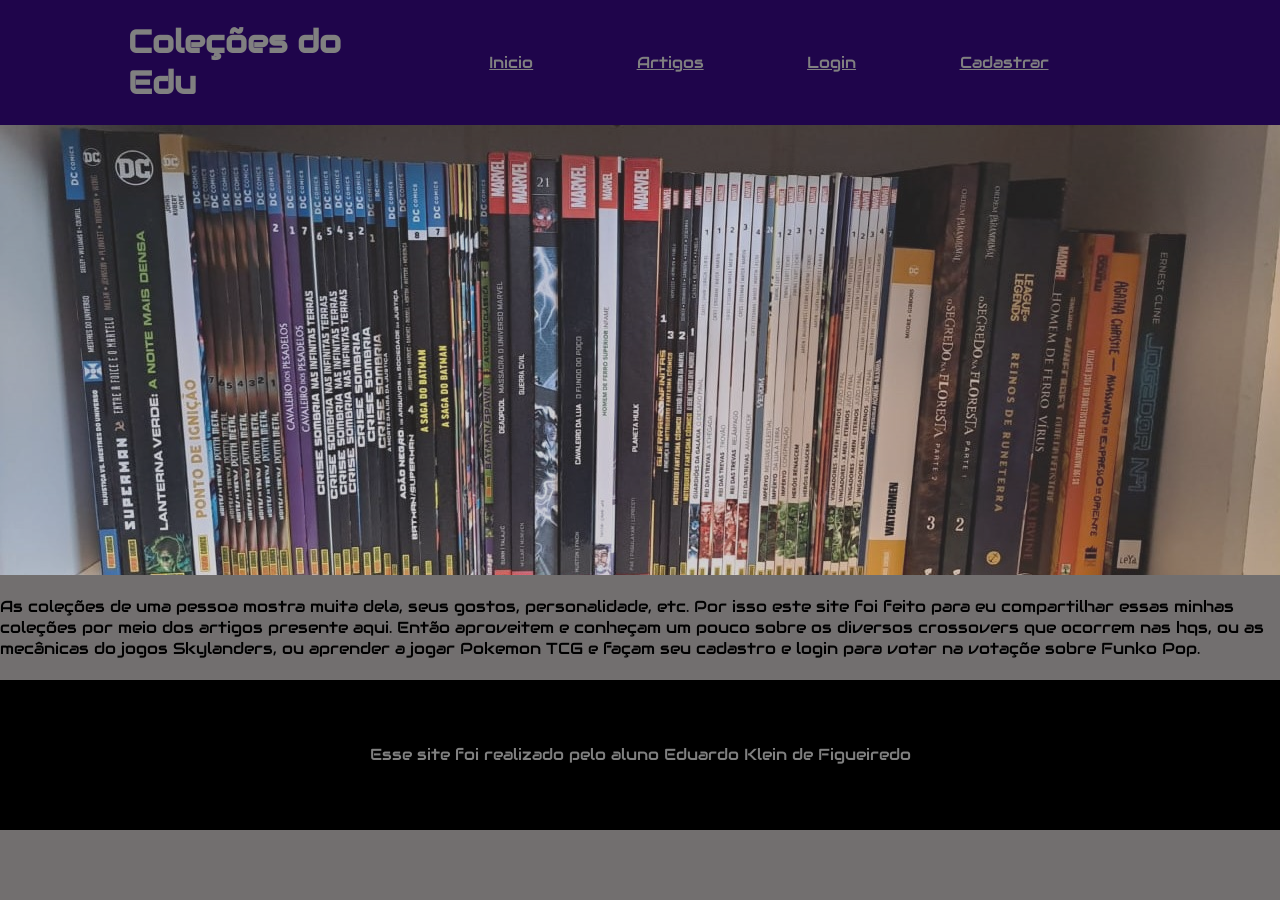
<file: site/web-data-viz/public/index.html>
<!DOCTYPE html>
<html lang="en">
<head>
    <meta charset="UTF-8">
    <meta name="viewport" content="width=device-width, initial-scale=1.0">
    <title>Coleções do Edu</title>
    <link rel="stylesheet" href="codigos/styles/style_inicio.css">
</head>
<body>
    <div class="header">
        <div class="container">
            <h1 class="titulo">Coleções do Edu</h1>
            <ul class="navegacao">
                <li class="agora">
                    <a href="#">Inicio</a>
                </li>
                <li>
                    <a href="artigos.html">Artigos</a>
                </li>
                <li>
                    <a href="login.html">Login</a>
                </li>
                <li>
                    <a href="cadastro.html">Cadastrar</a>
                </li>
            </ul>
        </div>
    </div>
    <div class="info"></div>
    <br>
    <div>
        As coleções de uma pessoa mostra muita dela, seus gostos, personalidade, etc. Por isso este site foi feito para 
        eu compartilhar essas minhas coleções por meio dos artigos presente aqui. Então aproveitem e conheçam um pouco
        sobre os diversos crossovers que ocorrem nas hqs, ou as mecânicas do jogos Skylanders, ou aprender a jogar Pokemon TCG
        e façam seu cadastro e login para votar na votaçõe sobre Funko Pop.
    </div>
    <br>
    <div class="fundo">
        <div class="container">
            Esse site foi realizado pelo aluno Eduardo Klein de Figueiredo
        </div>
    </div>
</body>
</html>
</file>
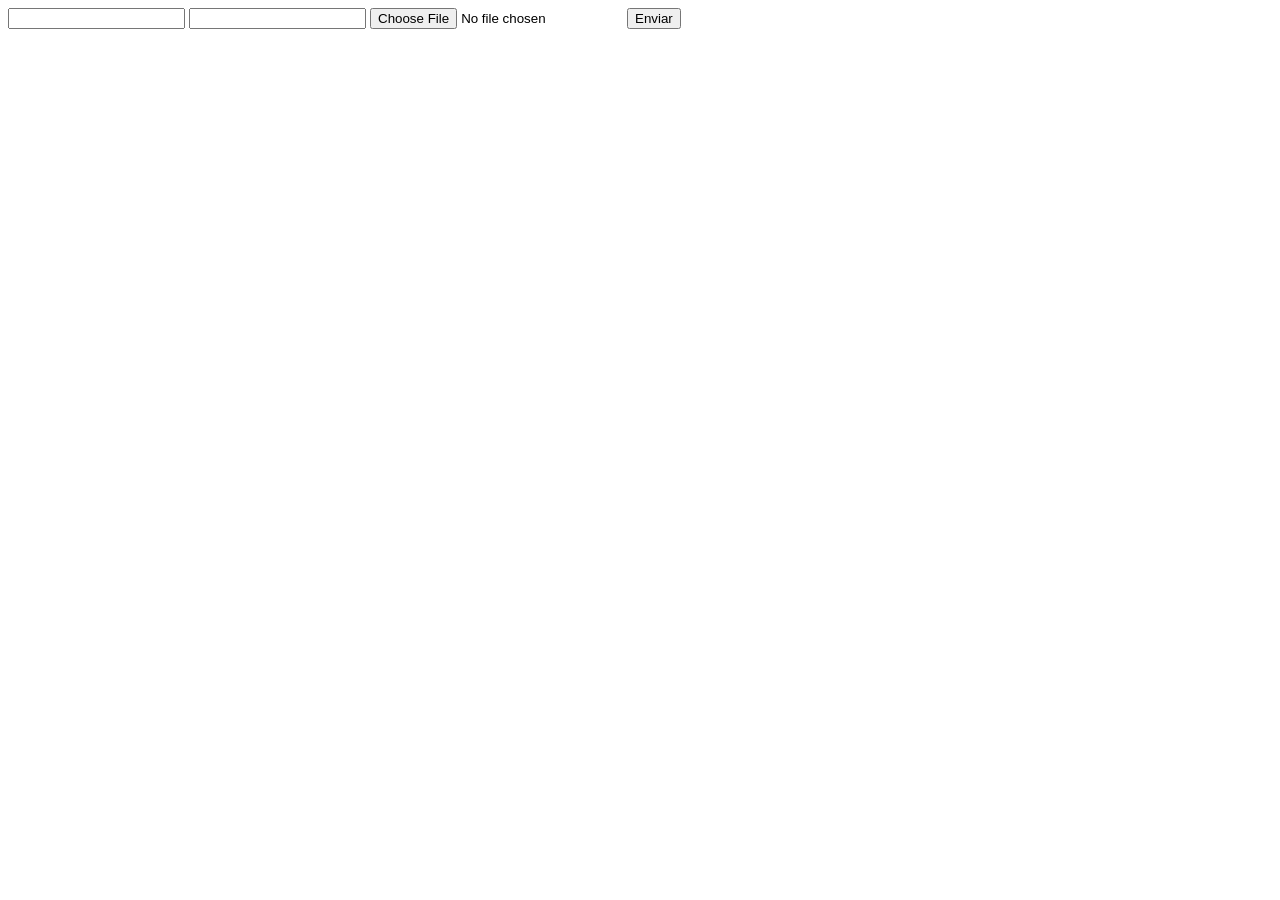
<file: site/web-data-viz/DOCUMENTOS_DE_APOIO/exemplo_de_upload_de_arquivo/public/index.html>
<!DOCTYPE html>
<html lang="en">

<head>
  <meta charset="UTF-8">
  <meta http-equiv="X-UA-Compatible" content="IE=edge">
  <meta name="viewport" content="width=device-width, initial-scale=1.0">
  <title>Upload</title>
</head>

<body>

  <div>
    <input name="nome" id="nome" type="text" />
    <input name="email" id="email" type="url" />
    <input name="foto" id="foto" type="file" />
    <button onclick="enviar()">Enviar</button>
  </div>

  <div id="container"></div>
</body>

</html>

<script>
  function enviar() {
    const formData = new FormData();
    formData.append('foto', foto.files[0])
    formData.append('nome', nome.value)
    formData.append('email', email.value)

    fetch("/usuarios/cadastro", {
      method: "POST",
      body: formData
    })
      .then(res => {
        window.location = "./perfil.html"
      })
      .catch(err => {
        console.log(err);
      })
  }
</script>
</file>
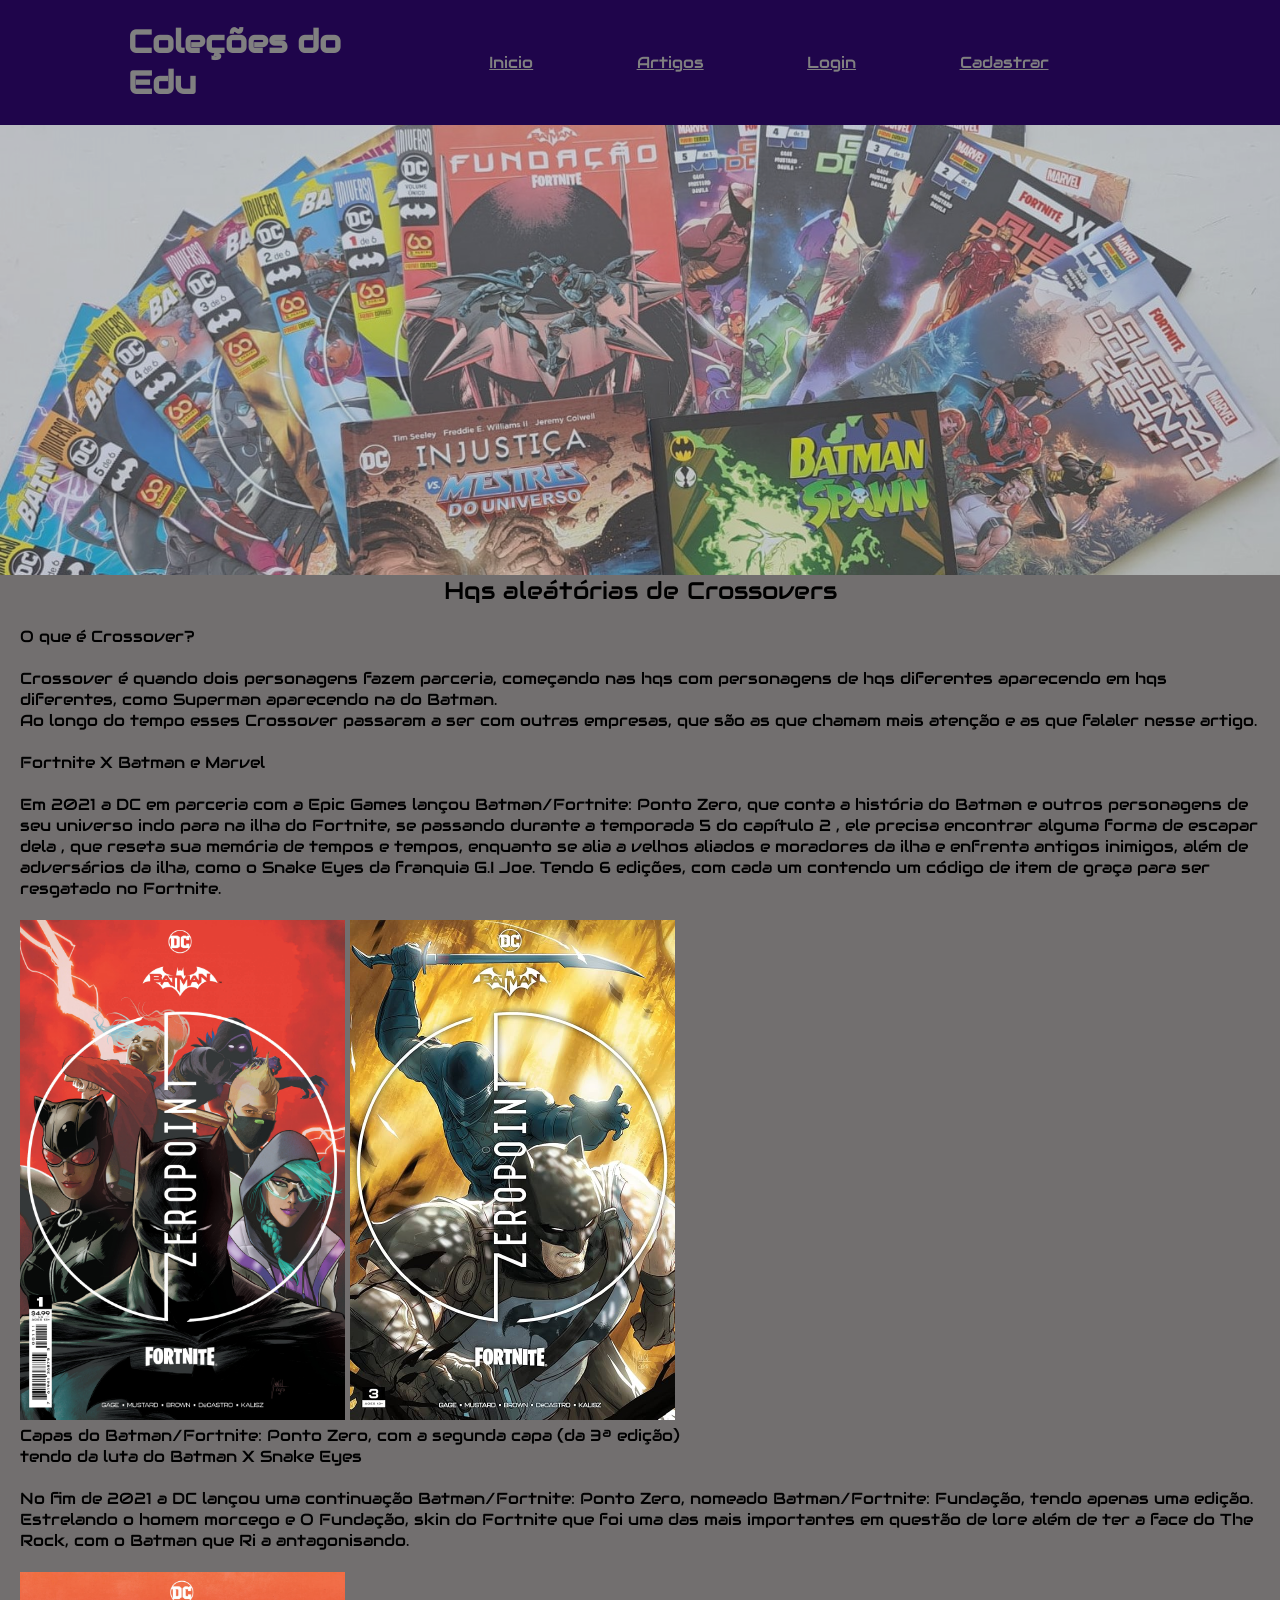
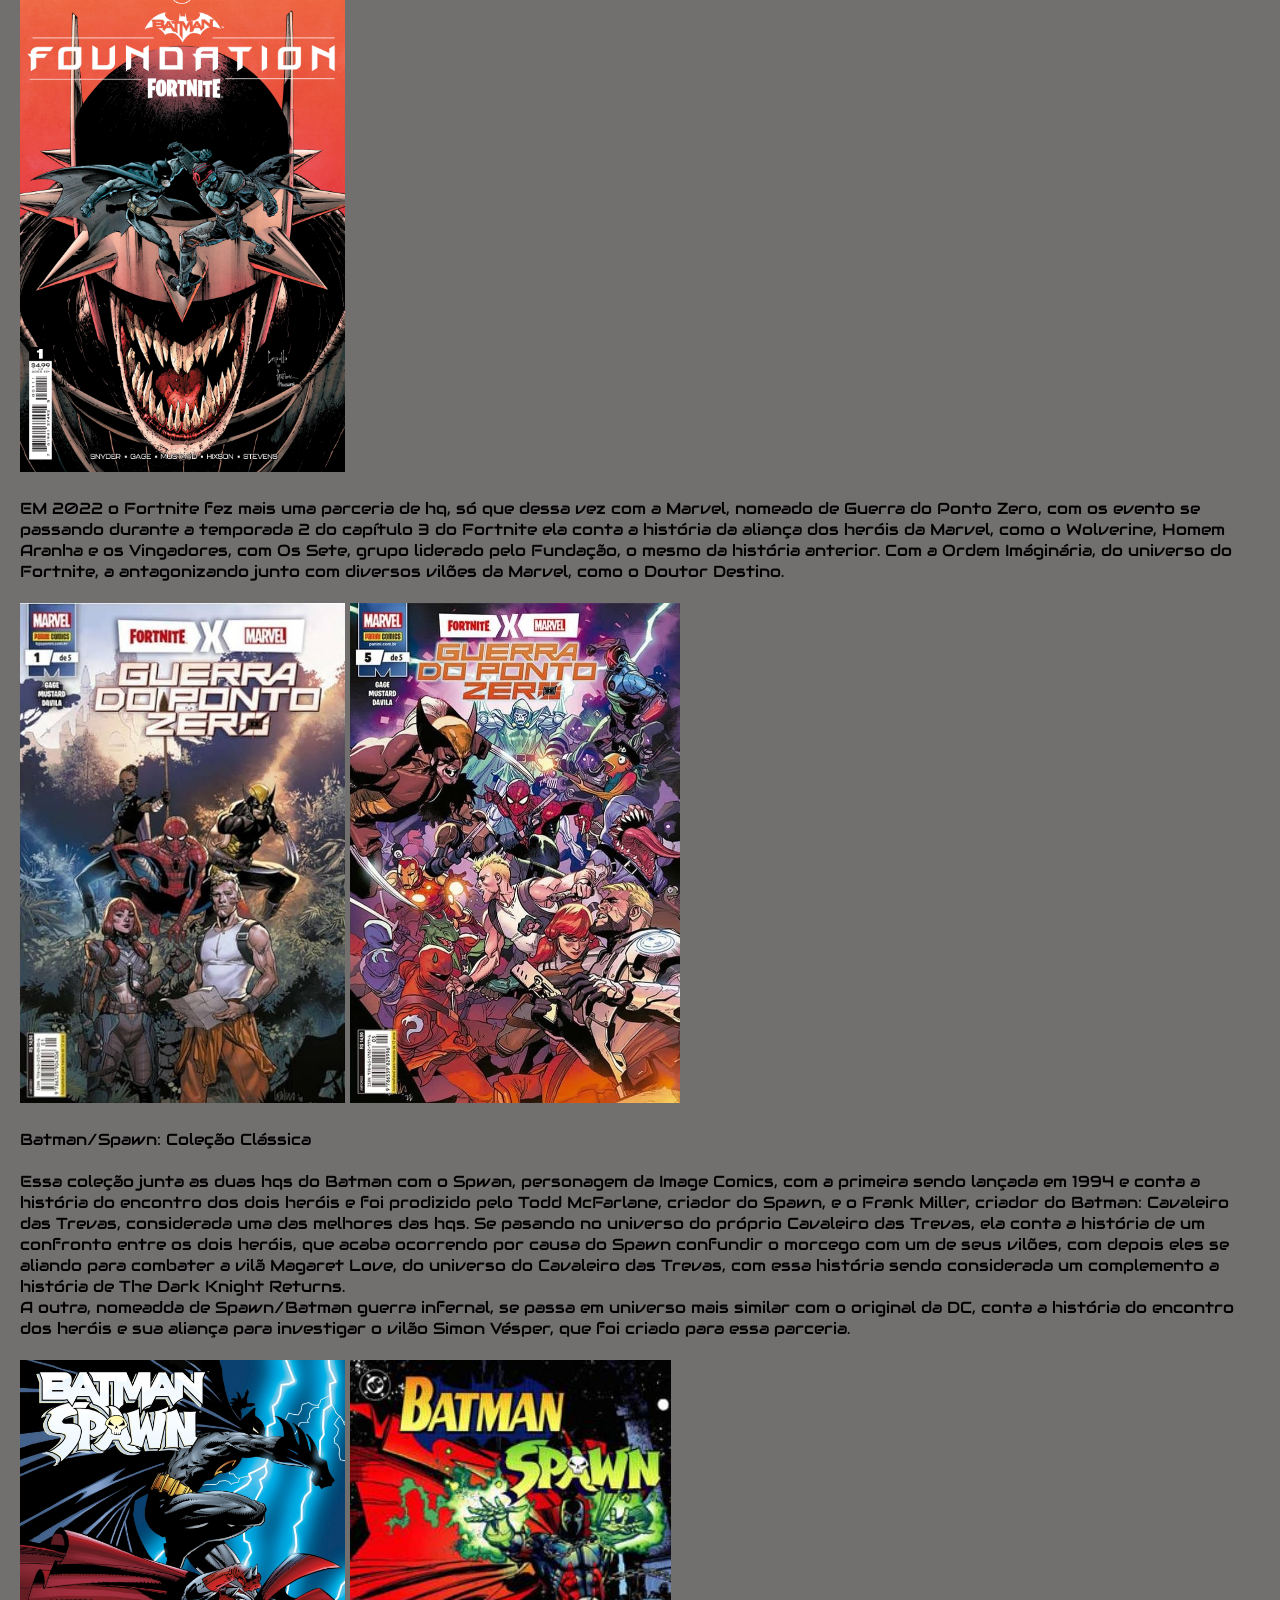
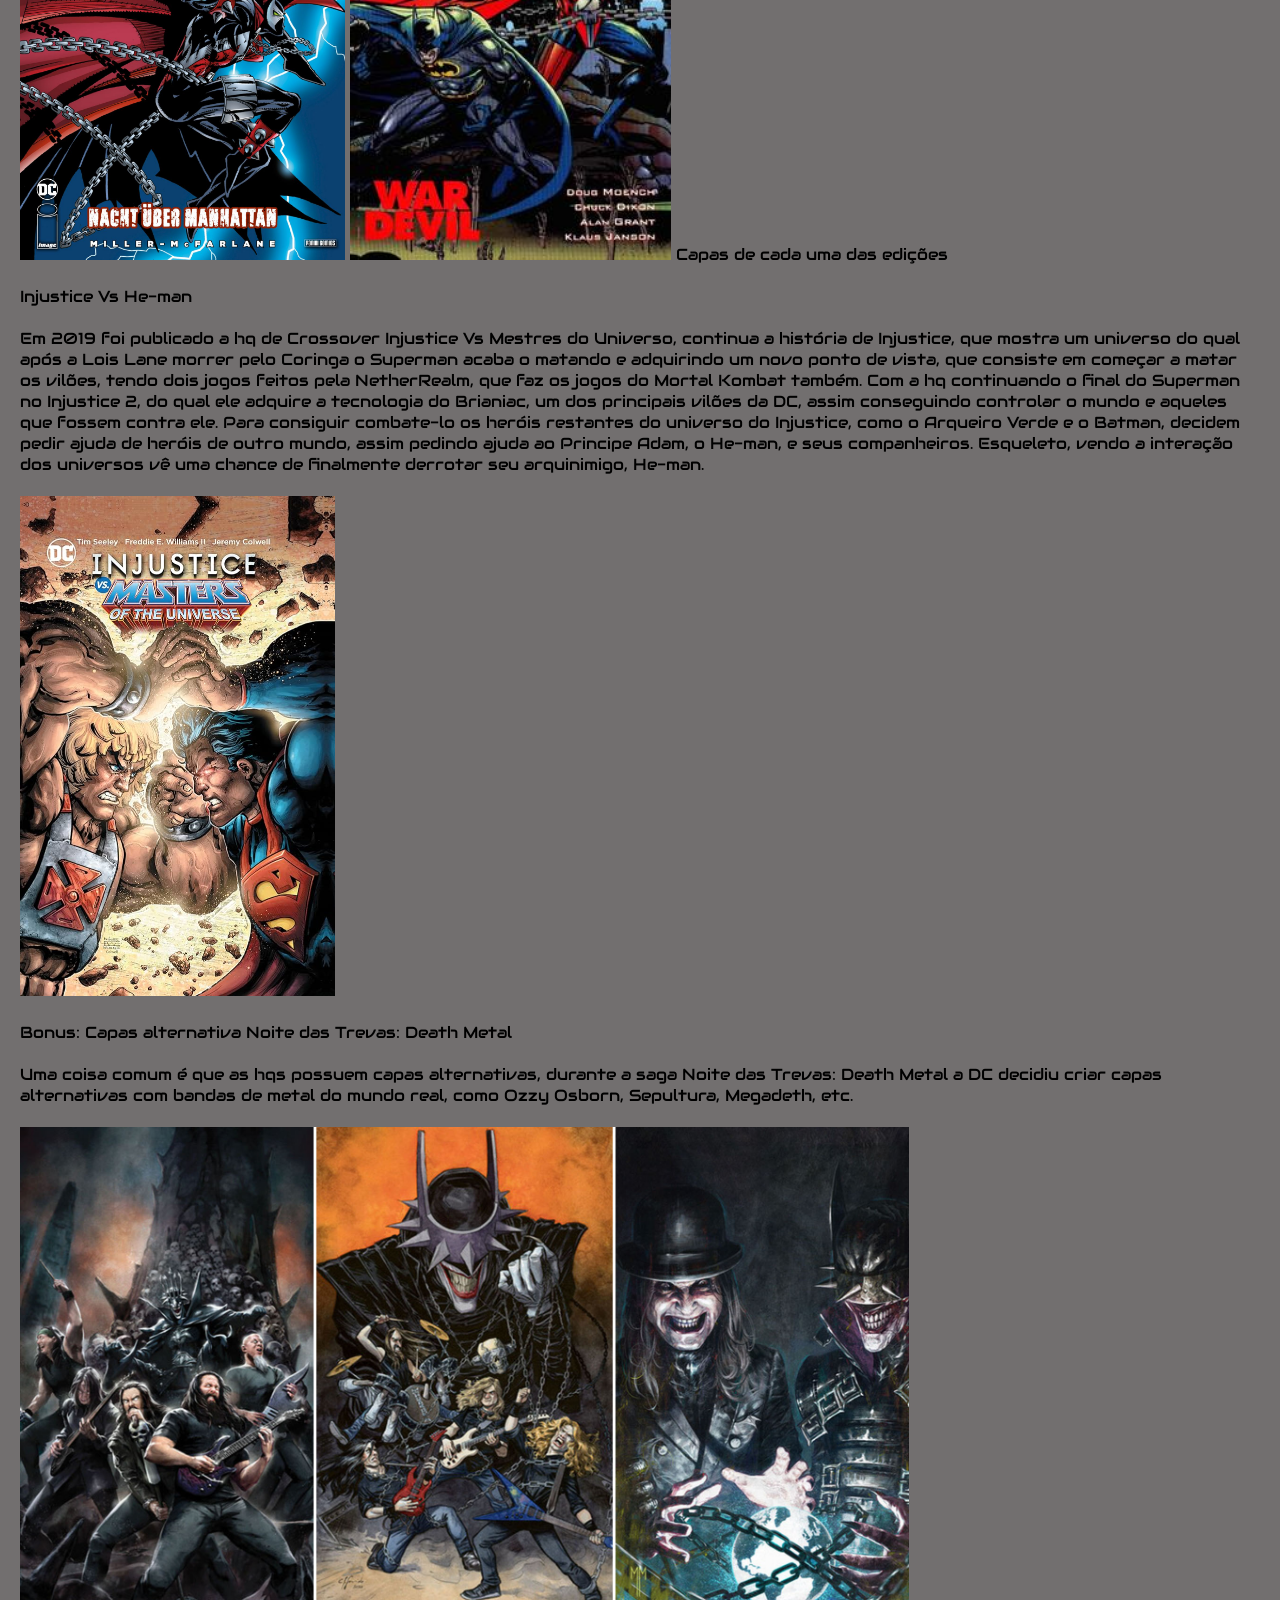
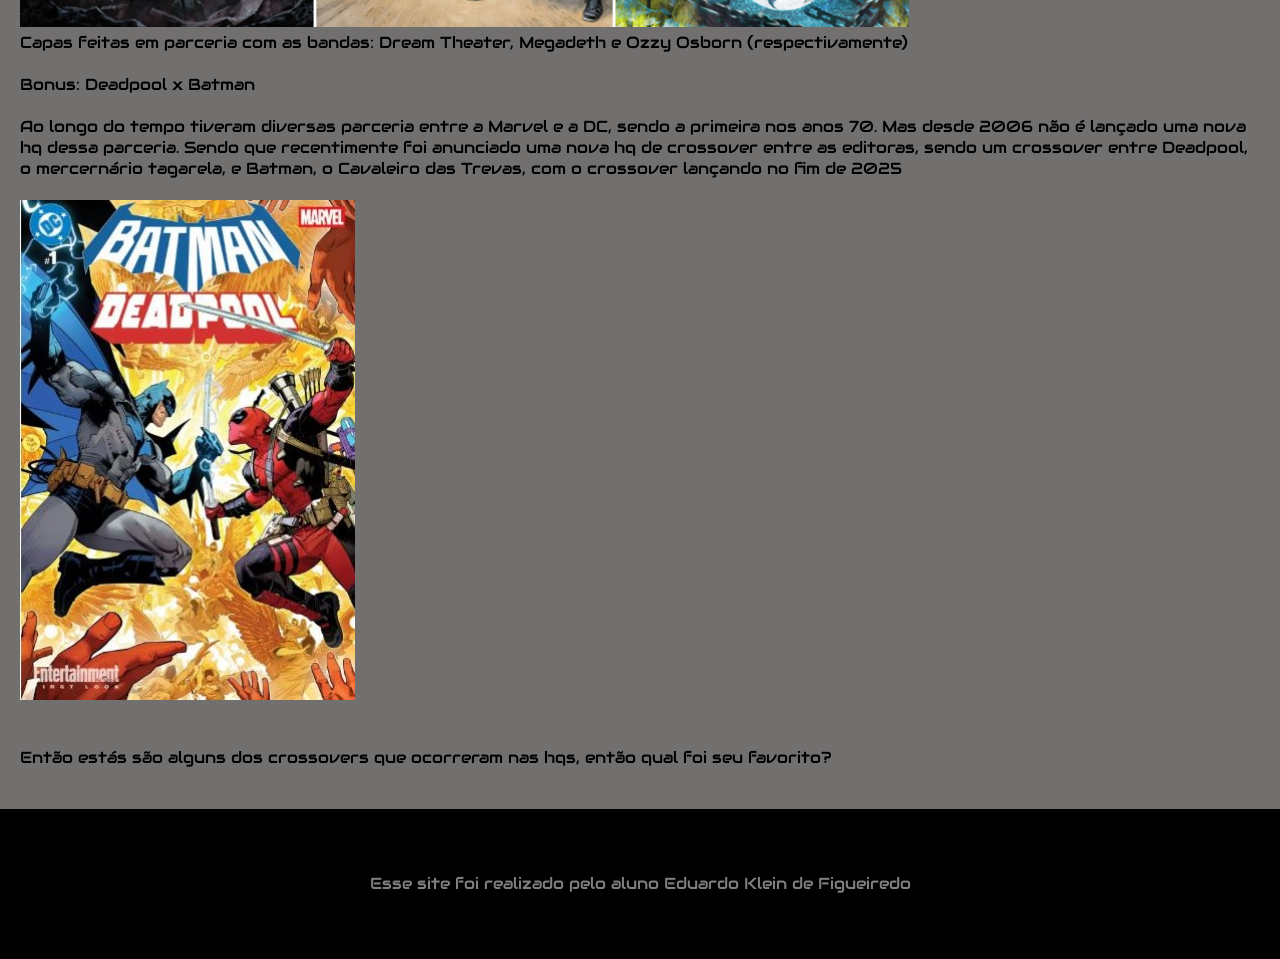
<file: site/web-data-viz/public/artigo_hq.html>
<!DOCTYPE html>
<html lang="en">
<head>
    <meta charset="UTF-8">
    <meta name="viewport" content="width=device-width, initial-scale=1.0">
    <title>Coleções do Edu | Como  jogar Pokemon TCG</title>
    <link rel="stylesheet" href="codigos/styles/style_hq.css">
</head>
<body>
      <div class="header">
        <div class="container">
            <h1 class="titulo">Coleções do Edu</h1>
            <ul class="navegacao">
                <li class="agora">
                    <a href="index.html">Inicio</a>
                </li>
                <li>
                    <a href="artigos.html">Artigos</a>
                </li>
                <li>
                    <a href="login.html">Login</a>
                </li>
                <li>
                    <a href="cadastro.html">Cadastrar</a>
                </li>
            </ul>
        </div>
    </div>
    
    <div class="info"></div>  

    <div class="titulo">Hqs aleátórias de Crossovers</div>

    <div class="artigo">
        O que é Crossover?
        <br>
        <br>
        Crossover é quando dois personagens fazem parceria, começando nas hqs com personagens de hqs diferentes aparecendo 
        em hqs diferentes, como Superman aparecendo na do Batman.
        <br>
        Ao longo do tempo esses Crossover passaram a ser com outras empresas, que são as que chamam mais atenção e as que falaler nesse artigo.
        <br>
        <br>
        Fortnite X Batman e Marvel
        <br>
        <br>
        Em 2021 a DC em parceria com a Epic Games lançou Batman/Fortnite: Ponto Zero, que conta a história do Batman e outros personagens
        de seu universo indo para na ilha do Fortnite, se passando durante a temporada 5 do capítulo 2 , ele precisa
        encontrar alguma forma de escapar dela , que reseta sua memória de tempos e tempos, enquanto
        se alia a velhos aliados e moradores da ilha e enfrenta
        antigos inimigos, além de adversários da ilha, como o Snake Eyes da franquia G.I Joe. Tendo 6 edições, com cada um contendo um 
        código de item de graça para ser resgatado no Fortnite.
        <br>
        <br>
        <div>
            <img src="assets/imagens/Artigo_hqs/ponto_zero.jpg">
            <img src="assets/imagens/Artigo_hqs/GI_JOE.jpg">
            <br>
            Capas do Batman/Fortnite: Ponto Zero, com a segunda capa (da 3ª edição)<br> tendo da luta do Batman X Snake Eyes
        </div>
        <br>
        No fim de 2021 a DC lançou uma continuação Batman/Fortnite: Ponto Zero, nomeado Batman/Fortnite: Fundação, tendo apenas uma edição.
        Estrelando o homem morcego e O Fundação, skin do Fortnite que foi uma das mais importantes em questão de lore além de ter
        a face do The Rock, com o Batman que Ri a antagonisando.
        <br>
        <br>
        <div>
            <img src="assets/imagens/Artigo_hqs/fundacao.jpg">
        </div>
        <br>
        EM 2022 o Fortnite fez mais uma parceria de hq, só que dessa vez com a Marvel, nomeado de Guerra do Ponto Zero,
        com os evento se passando durante a temporada 2 do capítulo 3 do Fortnite ela conta a história da aliança dos heróis
        da Marvel, como o Wolverine, Homem Aranha e os Vingadores, com Os Sete, grupo liderado pelo Fundação, o mesmo da história
        anterior. Com a Ordem Imáginária, do universo do Fortnite, a antagonizando junto com diversos vilões da Marvel, como
        o Doutor Destino. 
        <br>
        <br>
        <div>
            <img src="assets/imagens/Artigo_hqs/guerra_zero.jpg">
            <img src="assets/imagens/Artigo_hqs/destino.jpg">
        </div>
        <br>
        Batman/Spawn: Coleção Clássica
        <br>
        <br>
        Essa coleção junta as duas hqs do Batman com o Spwan, personagem da Image Comics, com a primeira sendo lançada em
        1994 e conta a história do encontro dos dois heróis e foi prodizido pelo Todd McFarlane, criador do Spawn, e o 
        Frank Miller, criador do Batman: Cavaleiro das Trevas, considerada uma das melhores das hqs. Se pasando no universo
        do próprio Cavaleiro das Trevas, ela conta a história de um confronto entre os dois heróis, que acaba ocorrendo por
        causa do Spawn confundir o morcego com um de seus vilões, com depois eles se aliando para combater a vilã Magaret
        Love, do universo do Cavaleiro das Trevas, com essa história sendo considerada um complemento a história de The Dark Knight Returns.<br>
        A outra, nomeadda de Spawn/Batman guerra infernal, se passa em universo mais similar com o original da DC, conta a história
        do encontro dos heróis e sua aliança para investigar o vilão  Simon Vésper, que foi criado para essa parceria.
        <br>
        <br>
        <div>
            <img src="assets/imagens/Artigo_hqs/batman.jpg">
            <img src="assets/imagens/Artigo_hqs/spawn.jpg">
            Capas de cada uma das edições
        </div>
        <br>
        Injustice Vs He-man
        <br>
        <br>
        Em 2019 foi publicado a hq de Crossover Injustice Vs Mestres do Universo, continua a história de Injustice, que mostra um universo
        do qual após a Lois Lane morrer pelo Coringa o Superman acaba o matando e adquirindo um novo ponto de vista, que consiste
        em começar a matar os vilões, tendo dois jogos feitos pela NetherRealm, que faz os jogos do Mortal Kombat também. Com a hq continuando
        o final do Superman no Injustice 2, do qual ele adquire a tecnologia do Brianiac, um dos principais vilões da DC, assim conseguindo
        controlar o mundo e aqueles que fossem contra ele. Para consiguir combate-lo os heróis restantes do universo do Injustice,
        como o Arqueiro Verde e o Batman, decidem pedir ajuda de heróis de outro mundo, assim pedindo ajuda ao Principe Adam, o
        He-man, e seus companheiros. Esqueleto, vendo a interação dos universos vê uma chance de finalmente derrotar seu 
        arquinimigo, He-man.
        <br>
        <br>    
        <div>
            <img src="assets/imagens/Artigo_hqs/Injustice.jpg" >
        </div>
        <br>
        Bonus: Capas alternativa Noite das Trevas: Death Metal
        <br>
        <br>
        Uma coisa comum é que as hqs possuem capas alternativas, durante a saga Noite das Trevas: Death Metal a DC decidiu
        criar capas alternativas com bandas de metal do mundo real, como Ozzy Osborn, Sepultura, Megadeth, etc.
        <br>
        <br>
        <div>
            <img src="assets/imagens/Artigo_hqs/death_metal.jpg" >
            <br>
            Capas feitas em parceria com as bandas: Dream Theater, Megadeth e Ozzy Osborn (respectivamente)
        </div>
        <br>
        Bonus: Deadpool x Batman
        <br>
        <br>
        Ao longo do tempo tiveram diversas parceria entre a Marvel e a DC, sendo a primeira nos anos 70. Mas desde 2006 não
        é lançado uma nova hq dessa parceria. Sendo que recentimente foi anunciado uma nova hq de crossover entre as editoras,
        sendo um crossover entre Deadpool, o mercernário tagarela, e Batman, o Cavaleiro das Trevas, com o crossover lançando
        no fim de 2025
        <br>
        <br>
        <div>
            <img src="assets/imagens/Artigo_hqs/deadpool.jpg" >
        </div>
        <br> <br>
        Então estás são alguns dos crossovers que ocorreram nas hqs, então qual foi seu favorito?
    </div>
        <br>
    <div class="fundo">
        <div class="container">
            Esse site foi realizado pelo aluno Eduardo Klein de Figueiredo
        </div>
    </div>
</body>
</html>
</file>
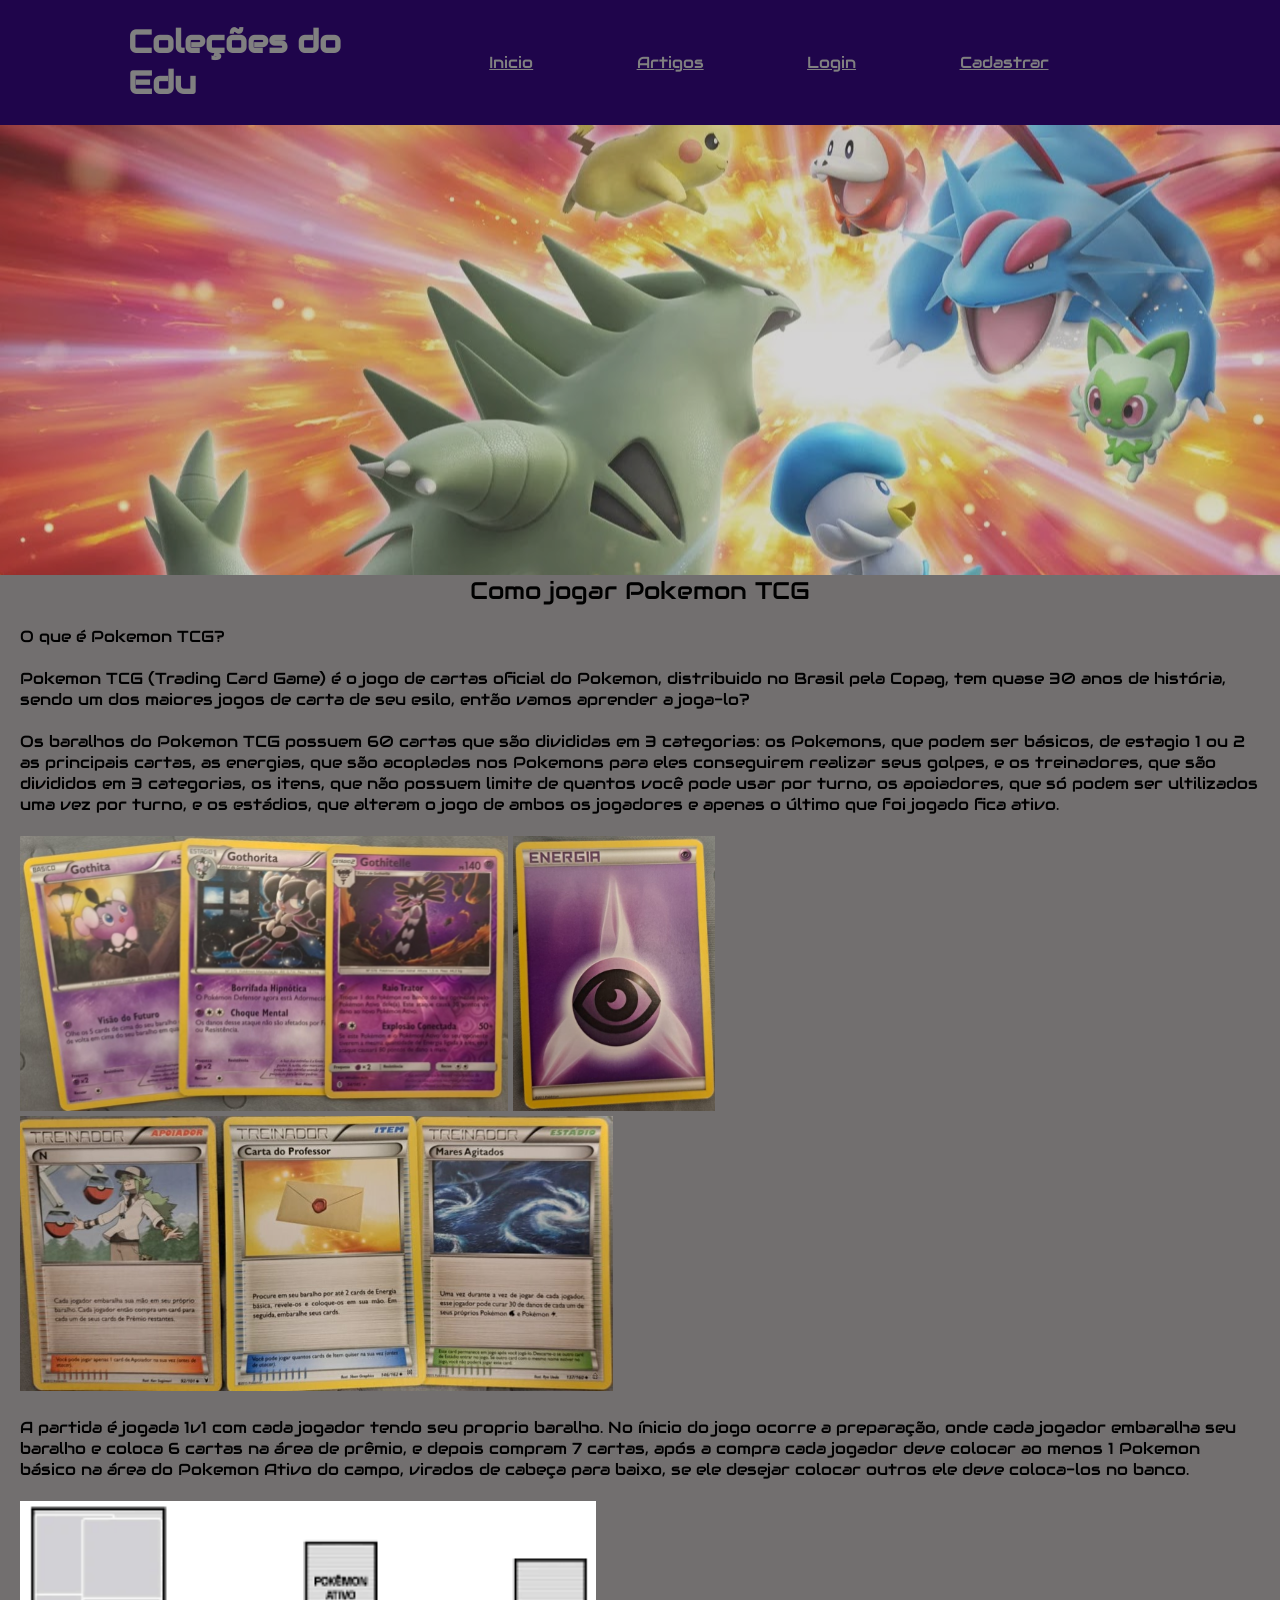
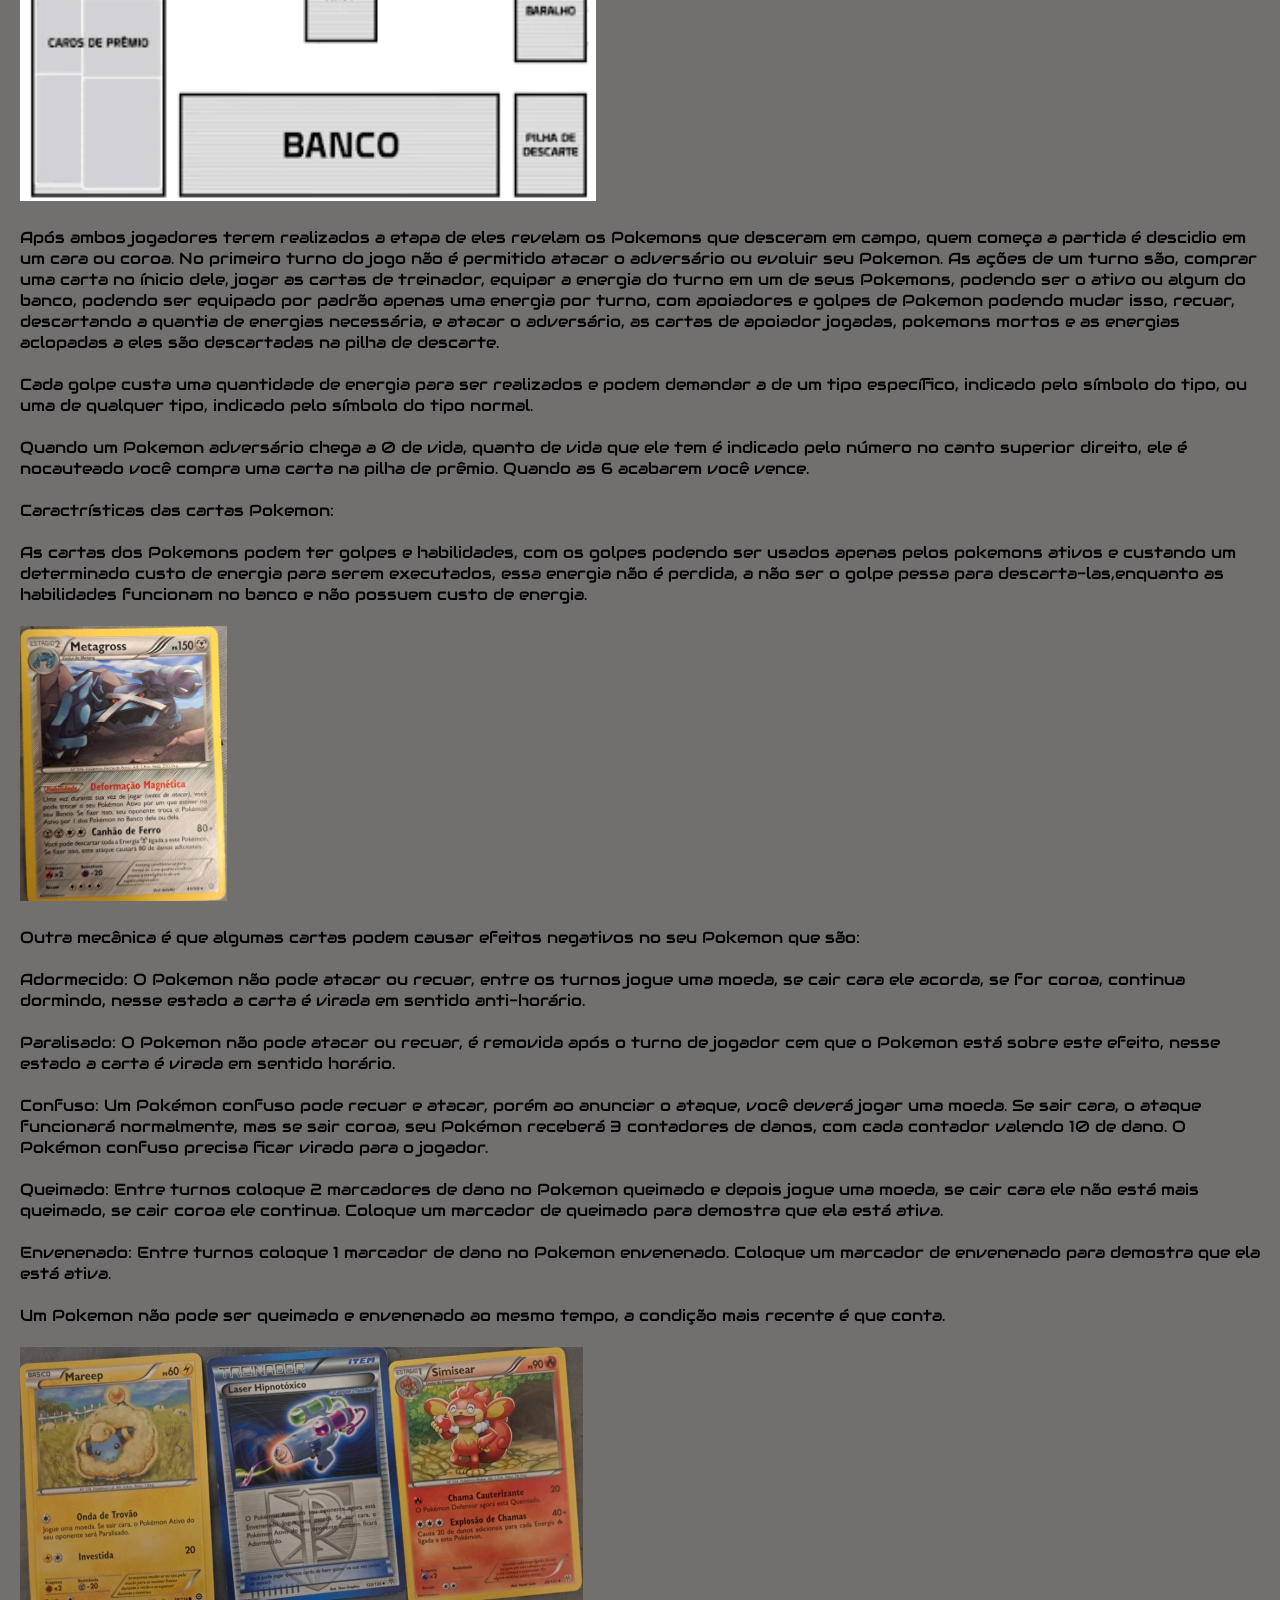
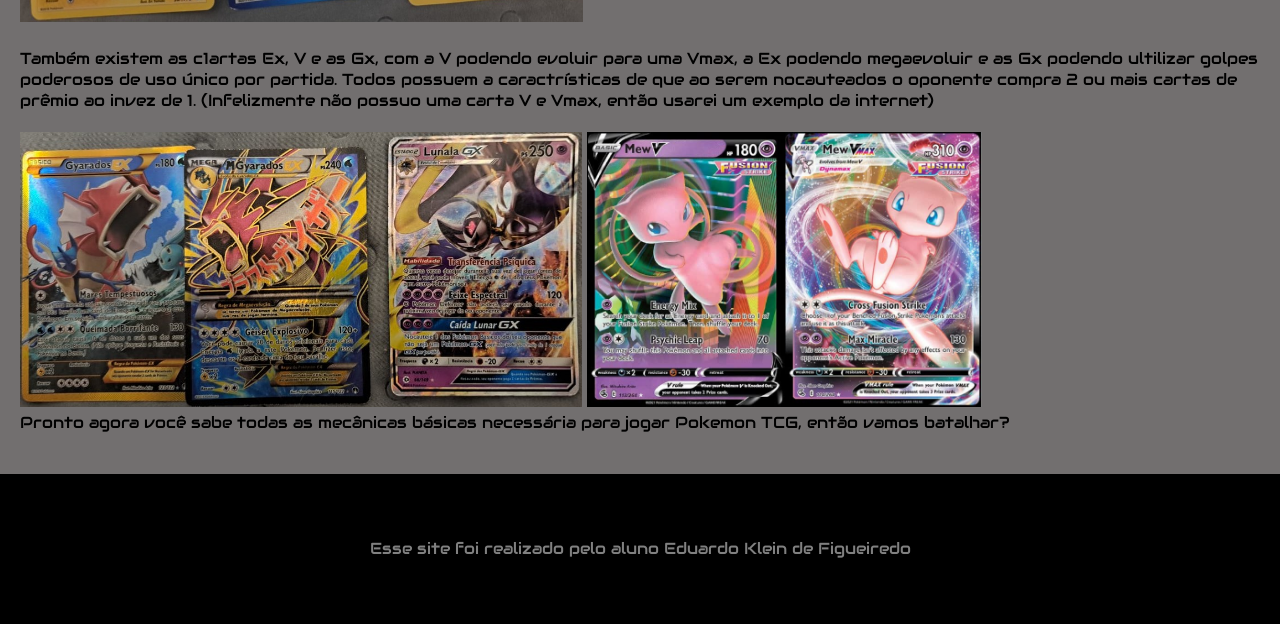
<file: site/web-data-viz/public/artigo_pokemon.html>
<!DOCTYPE html>
<html lang="en">
<head>
    <meta charset="UTF-8">
    <meta name="viewport" content="width=device-width, initial-scale=1.0">
    <title>Coleções do Edu | Como  jogar Pokemon TCG</title>
    <link rel="stylesheet" href="codigos/styles/style_pokemon.css">
</head>
<body>
      <div class="header">
        <div class="container">
            <h1 class="titulo">Coleções do Edu</h1>
            <ul class="navegacao">
                <li class="agora">
                    <a href="index.html">Inicio</a>
                </li>
                <li>
                    <a href="artigos.html">Artigos</a>
                </li>
                <li>
                    <a href="login.html">Login</a>
                </li>
                <li>
                    <a href="cadastro.html">Cadastrar</a>
                </li>
            </ul>
        </div>
    </div>
    
    <div class="info"></div>  

    <div class="titulo">Como jogar Pokemon TCG</div>
    <div class="artigo">
        O que é Pokemon TCG?
        <br><br>
        Pokemon TCG (Trading Card Game) é o jogo de cartas oficial do Pokemon, distribuido no Brasil pela Copag, tem quase
        30 anos de história, sendo um dos maiores jogos de carta de seu esilo, então vamos aprender a joga-lo?
        <br><br>
        Os baralhos do Pokemon TCG possuem 60 cartas que são divididas em 3 categorias: os Pokemons, que podem ser básicos, de estagio 1 ou 2
        as principais cartas, as energias, que são acopladas nos Pokemons para eles conseguirem realizar seus golpes, e os treinadores,
        que são divididos em 3 categorias, os itens, que não possuem limite de quantos você pode usar por turno, os apoiadores,
        que só podem ser ultilizados uma vez por turno, e os estádios, que alteram o jogo de ambos os jogadores e apenas o último
        que foi jogado fica ativo.
        <br><br>
        <div class="exemplo">
            <img src="assets/imagens/Artigo_pokemon/pokemon.jpg">
            <img src="assets/imagens/Artigo_pokemon/energia.jpg">
            <img src="assets/imagens/Artigo_pokemon/itens.jpg">
        </div>
        <br>
        A partida é jogada 1v1 com cada jogador tendo seu proprio baralho. No ínicio do jogo ocorre a preparação, onde cada jogador embaralha seu baralho
        e coloca 6 cartas na área de prêmio, e depois compram 7 cartas, após a compra cada jogador deve colocar ao menos 1
        Pokemon básico na área do Pokemon Ativo do campo, virados de cabeça para baixo, se ele desejar colocar outros ele deve coloca-los no banco.
        <br> <br>
        <div>
            <img src="assets/imagens/Artigo_pokemon/campo.png" height="300px">
        </div>
        <br>
        Após ambos jogadores terem realizados a etapa de eles revelam os Pokemons que desceram em campo, quem começa a partida
        é descidio em um cara ou coroa. No primeiro turno do jogo não é permitido atacar o adversário ou evoluir seu Pokemon.
        As ações de um turno são, comprar uma carta no ínicio dele, jogar as cartas de treinador, equipar a energia do turno em um
        de seus Pokemons, podendo ser o ativo ou algum do banco, podendo ser equipado por padrão apenas uma energia por turno,
        com apoiadores e golpes de Pokemon podendo mudar isso, recuar, descartando a quantia de energias necessária, e atacar o adversário, as cartas de apoiador jogadas, pokemons mortos e 
        as energias aclopadas a eles são descartadas na pilha de descarte.
        <br> <br>
        Cada golpe custa uma quantidade de energia para ser realizados e podem demandar  a de um tipo específico, indicado 
        pelo símbolo do tipo, ou uma de qualquer tipo, indicado pelo símbolo do tipo normal. <br> <br>  
        Quando um Pokemon adversário chega a 0 de vida, quanto de vida que ele tem 
        é indicado pelo número no canto superior direito, ele é nocauteado você compra uma carta na pilha de prêmio. Quando as 6 acabarem você vence.
        <br><br>
        Caractrísticas das cartas Pokemon:
        <br><br>
        As cartas dos Pokemons podem ter golpes e habilidades, com os golpes podendo ser usados
        apenas pelos pokemons ativos e custando um determinado custo de energia para
        serem executados, essa energia não é perdida, a não ser o golpe pessa para descarta-las,enquanto as habilidades
        funcionam no banco e não possuem custo de energia.
        <br><br>
        <div class="exemplo">
            <img src="assets/imagens/Artigo_pokemon/habilidade.jpg">
        </div>
        <br>
        Outra mecânica é que algumas cartas podem causar efeitos negativos no seu Pokemon que são: <br><br>
        Adormecido: O Pokemon não pode atacar ou recuar, entre os turnos jogue uma moeda, se cair cara ele acorda, se for coroa,
        continua dormindo, nesse estado a carta é virada em sentido anti-horário. <br><br>
        Paralisado: O Pokemon não pode atacar ou recuar, é removida após o turno de jogador cem que o Pokemon está sobre
        este efeito, nesse estado a carta é virada em sentido horário. <br><br>
        Confuso: Um Pokémon confuso pode recuar e atacar, porém ao anunciar o ataque, você deverá jogar uma moeda.
        Se sair cara, o ataque funcionará normalmente, mas se sair coroa, seu Pokémon receberá 3 contadores de danos, com cada contador valendo 10 de dano.
        O Pokémon confuso precisa ficar virado para o jogador. <br> <br>
        Queimado: Entre turnos coloque 2 marcadores de dano no Pokemon queimado e depois jogue uma moeda, se cair cara
        ele não está mais queimado, se cair coroa ele continua. Coloque um marcador de queimado para demostra que ela está ativa. <br> <br>
        Envenenado: Entre turnos coloque 1 marcador de dano no Pokemon envenenado. 
        Coloque um marcador de envenenado para demostra que ela está ativa.<br> <br>
        Um Pokemon não pode ser queimado e envenenado ao mesmo tempo, a condição mais recente é que conta.
        <br><br>
        <div class="exemplo">
            <img src="assets/imagens/Artigo_pokemon/efeitos.jpg">
        </div>
        <br>
        Também existem as c1artas Ex, V e as Gx, com a V podendo evoluir para uma Vmax, a Ex podendo megaevoluir e as Gx
        podendo ultilizar golpes poderosos de uso único por partida. Todos possuem a caractrísticas de que ao serem nocauteados
        o oponente compra 2 ou mais cartas de prêmio ao invez de 1. (Infelizmente não possuo uma carta V e Vmax, então usarei
        um exemplo da internet)
        <br> <br>
        <div class="exemplo">
            <img src="assets/imagens/Artigo_pokemon/especiais.jpg">
            <img src="assets/imagens/Artigo_pokemon/V.jpg">
        </div>
        Pronto agora você sabe todas as mecânicas básicas necessária para jogar Pokemon TCG, então vamos batalhar?
    </div>
        <br>
    <div class="fundo">
        <div class="container">
            Esse site foi realizado pelo aluno Eduardo Klein de Figueiredo
        </div>
    </div>
</body>
</html>
</file>
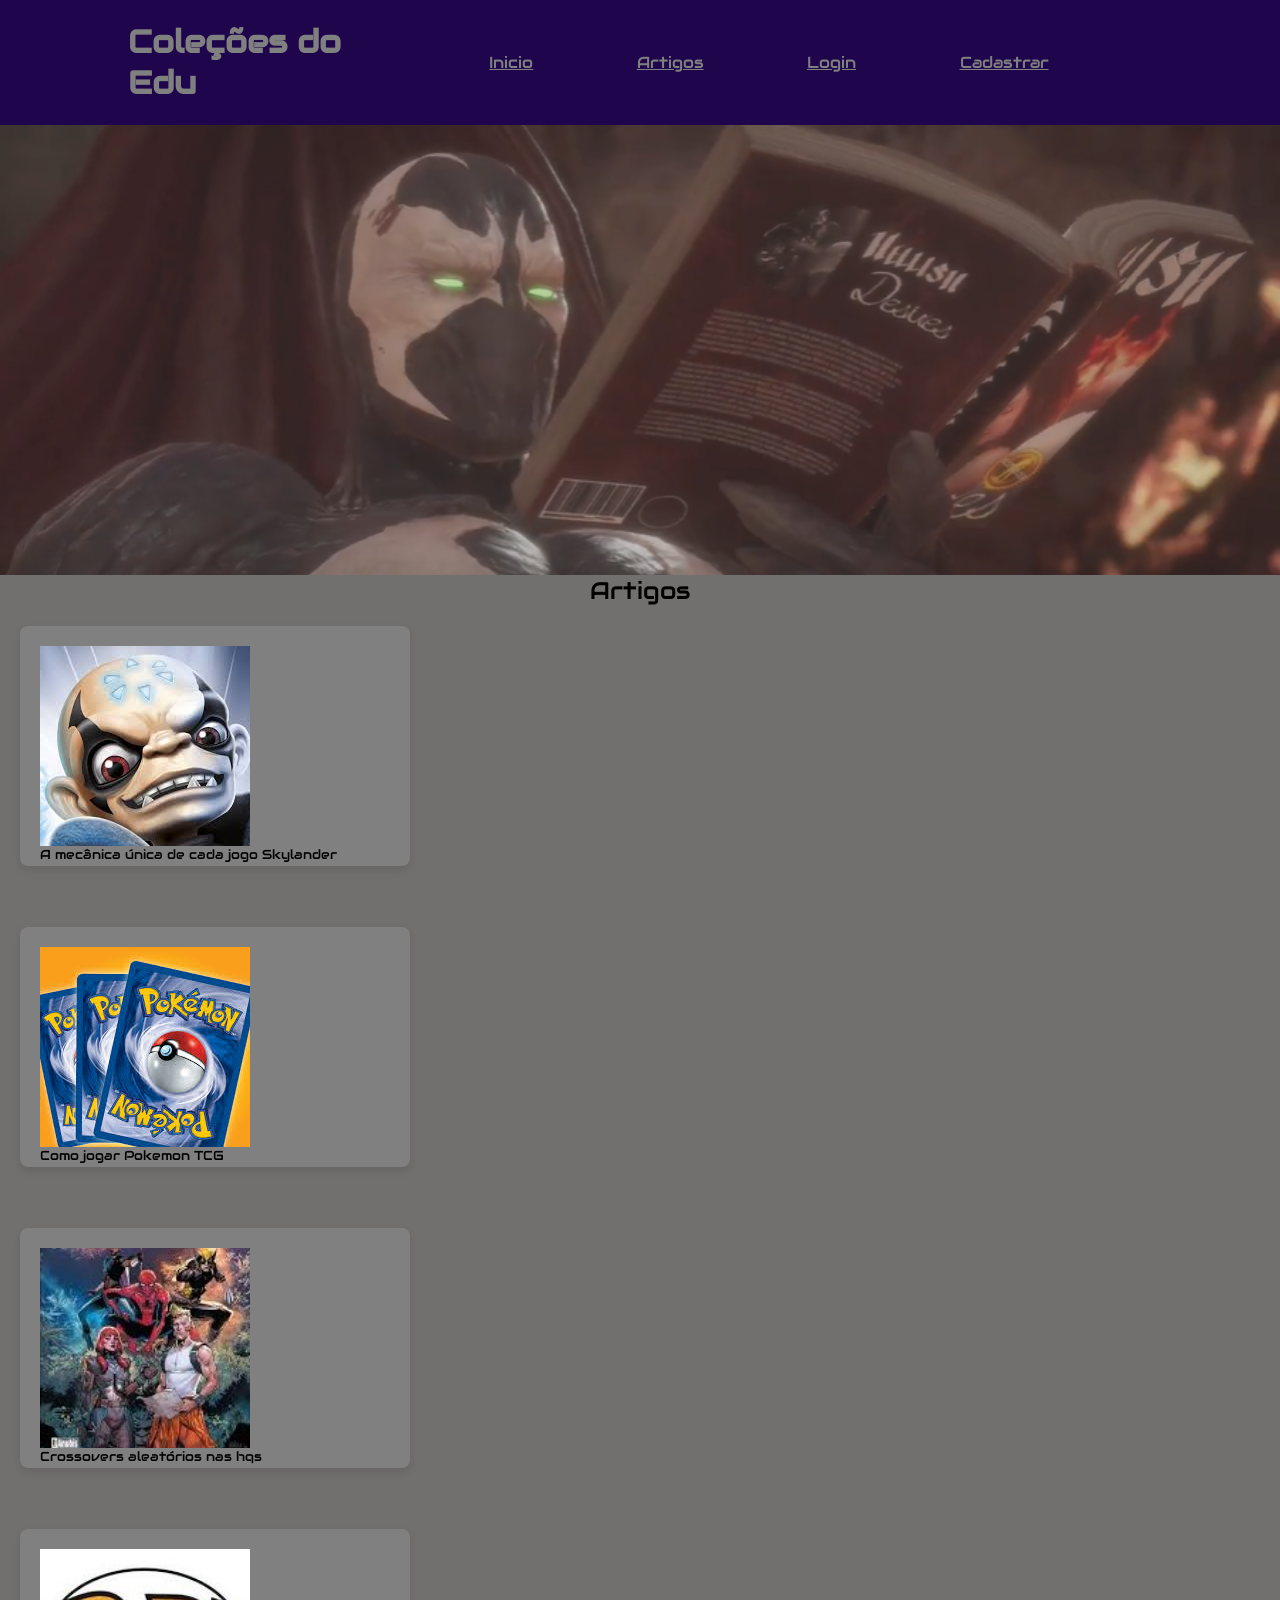
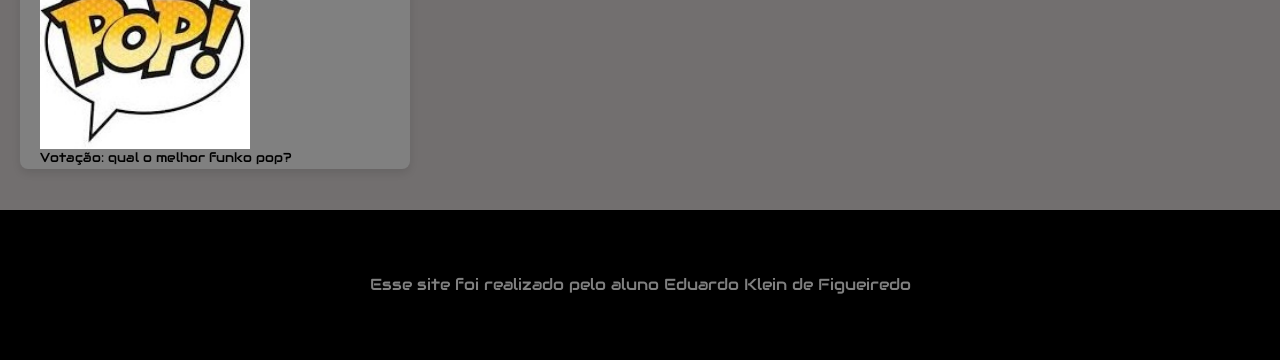
<file: site/web-data-viz/public/artigos.html>
<!DOCTYPE html>
<html lang="en">
<head>
    <meta charset="UTF-8">
    <meta name="viewport" content="width=device-width, initial-scale=1.0">
    <title>Artigos | Coleções do Edu</title>
    <link rel="stylesheet" href="codigos/styles/style_artigos.css">
</head>
<body>
    <div class="header">
        <div class="container">
            <h1 class="titulo">Coleções do Edu</h1>
            <ul class="navegacao">
                <li class="agora">
                    <a href="index.html">Inicio</a>
                </li>
                <li>
                    <a href="#">Artigos</a>
                </li>
                <li>
                    <a href="login.html">Login</a>
                </li>
                <li>
                    <a href="cadastro.html">Cadastrar</a>
                </li>
            </ul>
        </div>
    </div>
    <div class="info"></div>
        <div class="titulo">Artigos</div>
    <div class="banner" >
        <a href="artigo_skylanders.html">
            <div class="skylanders"></div>
            <div class="artigo">A mecânica única de cada jogo Skylander</div>
        </a>
    </div>
    <br>
    <div class="banner">
        <a href="artigo_pokemon.html">
        <div class="pokemon"></div>
        <div class="artigo">Como jogar Pokemon TCG</div>
        </a>
    </div>
    <br>
    <div class="banner">
        <a href="artigo_hq.html">
        <div class="hqs"></div>
        <div class="artigo">Crossovers aleatórios nas hqs</div>
        </a>
    </div>
    <br>
    <div class="banner">
        <a href="votacao_funko.html">
        <div class="funko"></div>
        <div class="artigo">Votação: qual o melhor funko pop?</div>
        </a>
    </div>
        <br>
    <div class="fundo">
        <div class="container">
            Esse site foi realizado pelo aluno Eduardo Klein de Figueiredo
        </div>
    </div>
</body>
</html>
</file>
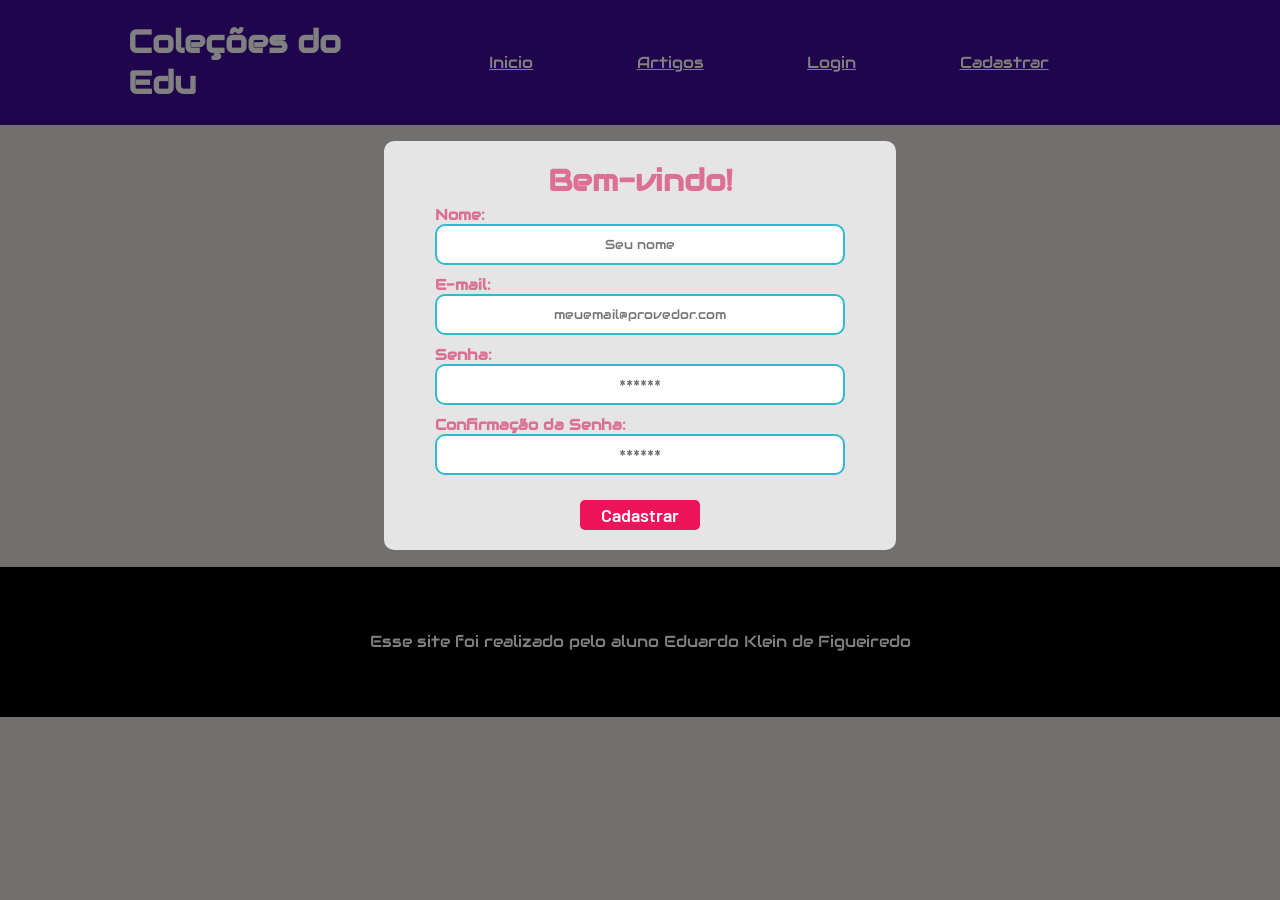
<file: site/web-data-viz/public/cadastro.html>
<!DOCTYPE html>
<html lang="pt-br">

<head>
  <meta charset="UTF-8" />
  <meta http-equiv="X-UA-Compatible" content="IE=edge" />
  <meta name="viewport" content="width=device-width, initial-scale=1.0" />

  <title>Coleções do Edu | Cadastro</title>
  <script src="js/sessao.js"></script>

  <link rel="stylesheet" href="codigos/styles/style_cadastro_login.css" />

</head>

<body>
    <div class="header">
        <div class="container">
            <h1 class="titulo">Coleções do Edu</h1>
            <ul class="navegacao">
                <li class="agora">
                    <a href="index.html">Inicio</a>
                </li>
                <li>
                    <a href="artigos.html">Artigos</a>
                </li>
                <li>
                    <a href="login.html">Login</a>
                </li>
                <li>
                    <a href="#">Cadastrar</a>
                </li>
            </ul>
        </div>
    </div>
<br>
  <div class="login">
    <div class="alerta_erro">
      <div class="card_erro" id="cardErro">
        <span id="mensagem_erro"></span>
      </div>
    </div>
    <div class="container">
      <div class="card card-cadastro">
        <h2>Bem-vindo!</h2>
        <div class="formulario">
          <!--
                         Para inserir mais um campo, copie uma das inputs abaixo.
                         Assim que inserir vá para o script abaixo.
                     -->
          <div class="campo">
            <span>Nome:</span>
            <input id="nome_input" type="text" placeholder="Seu nome" />
          </div>
          <div class="campo">
            <span>E-mail:</span>
            <input id="email_input" type="text" placeholder="meuemail@provedor.com" />
          </div>
          <div class="campo">
            <span>Senha:</span>
            <input id="senha_input" type="password" placeholder="******" />
          </div>
          <div class="campo">
            <span>Confirmação da Senha:</span>
            <input id="confirmacao_senha_input" type="password" placeholder="******" />
          </div>
          <button class="botao" onclick="cadastrar()">Cadastrar</button>
        </div>
        <div id="div_erros_login"></div>
      </div>
    </div>
  </div>

      <br>
    <div class="fundo">
        <div class="container">
            Esse site foi realizado pelo aluno Eduardo Klein de Figueiredo
        </div>
    </div>
</body>

</html>

<script>

  function cadastrar() {
    // aguardar();

    //Recupere o valor da nova input pelo nome do id
    // Agora vá para o método fetch logo abaixo
    var nomeVar = nome_input.value;
    var emailVar = email_input.value;
    var senhaVar = senha_input.value;
    var confirmacaoSenhaVar = confirmacao_senha_input.value;

    // Verificando se há algum campo em branco
    if (
      nomeVar == "" ||
      emailVar == "" ||
      senhaVar == "" ||
      confirmacaoSenhaVar == ""
    ) {
      cardErro.style.display = "block";
      mensagem_erro.innerHTML =
        "(Mensagem de erro para todos os campos em branco)";

      ;
      return false;
    } else {
      setInterval(sumirMensagem, 5000);
    }


    // Enviando o valor da nova input
    fetch("/usuarios/cadastrar", {
      method: "POST",
      headers: {
        "Content-Type": "application/json",
      },
      body: JSON.stringify({
        // crie um atributo que recebe o valor recuperado aqui
        // Agora vá para o arquivo routes/usuario.js
        nomeServer: nomeVar,
        emailServer: emailVar,
        senhaServer: senhaVar
      }),
    })
      .then(function (resposta) {
        console.log("resposta: ", resposta);

        if (resposta.ok) {
          cardErro.style.display = "block";

          mensagem_erro.innerHTML =
            "Cadastro realizado com sucesso! Redirecionando para tela de Login...";

          setTimeout(() => {
            window.location = "login.html";
          }, "2000");

          limparFormulario();
         
        } else {
          throw "Houve um erro ao tentar realizar o cadastro!";
        }
      })
      .catch(function (resposta) {
        console.log(`#ERRO: ${resposta}`);
        ;
      });

    return false;
  }

  function sumirMensagem() {
    cardErro.style.display = "none";
  }
</script>
</file>
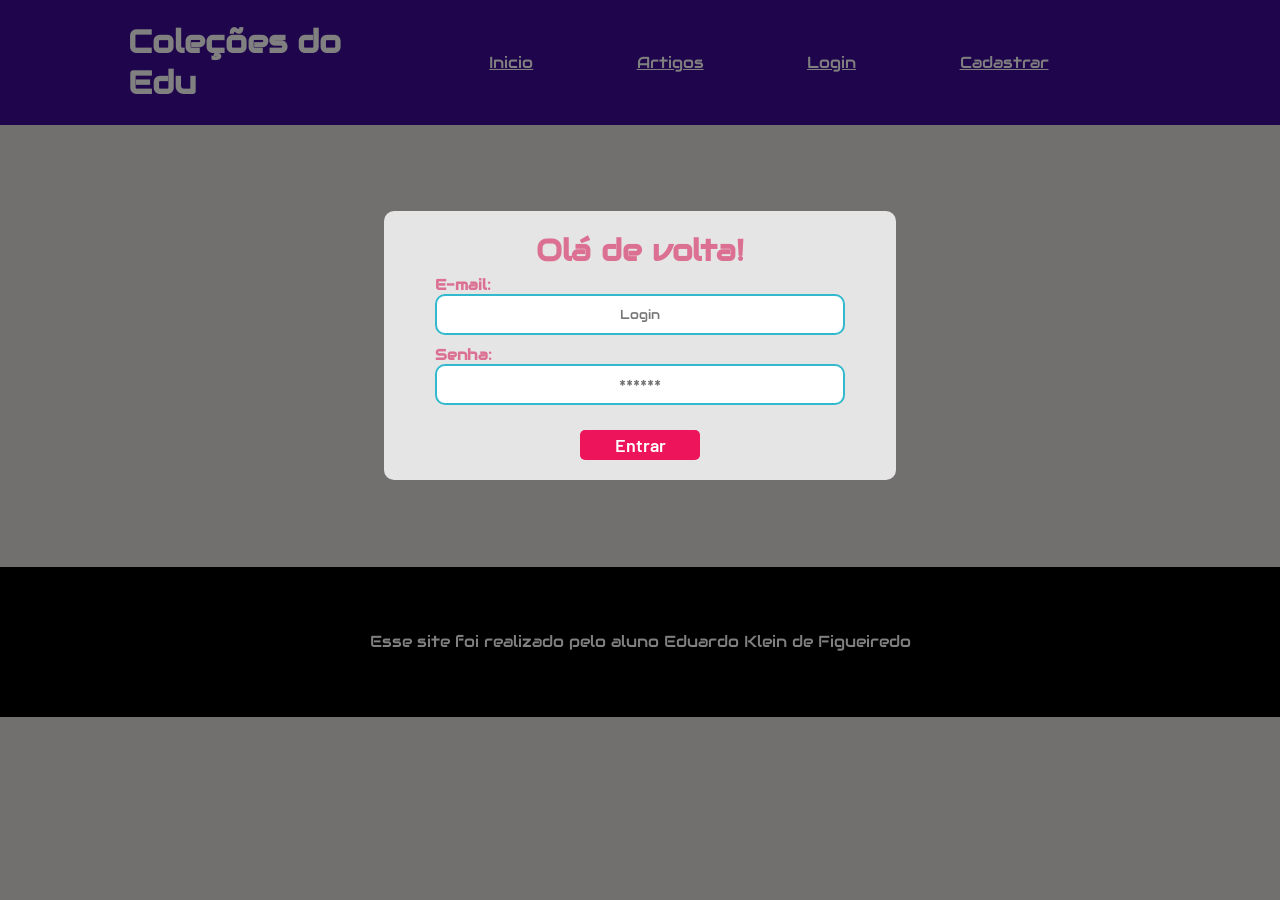
<file: site/web-data-viz/public/login.html>
<!DOCTYPE html>
<html lang="pt-br">

<head>
    <meta charset="UTF-8">
    <meta http-equiv="X-UA-Compatible" content="IE=edge">
    <meta name="viewport" content="width=device-width, initial-scale=1.0">

    <title>Coleções do Edu | Login</title>

    <script src="./js/sessao.js"></script>

    <link rel="stylesheet" href="codigos/styles/style_cadastro_login.css">
    <link rel="preconnect" href="https://fonts.gstatic.com">
</head>

<body>

    <div class="header">
        <div class="container">
            <h1 class="titulo">Coleções do Edu</h1>
            <ul class="navegacao">
                <li class="agora">
                    <a href="index.html">Inicio</a>
                </li>
                <li>
                    <a href="artigos.html">Artigos</a>
                </li>
                <li>
                    <a href="#">Login</a>
                </li>
                <li>
                    <a href="cadastro.html">Cadastrar</a>
                </li>
            </ul>
        </div>
    </div>
<br>


    <div class="login">
        <div class="alerta_erro">
            <div class="card_erro" id="cardErro">
                <span id="mensagem_erro"></span>
            </div>
        </div>
        <div class="container">
            <div class="card card-login">
                <h2>Olá de volta!</h2>
                <div class="formulario">
                    <div class="campo">
                        <span>E-mail:</span>
                        <input id="email_input" type="text" placeholder="Login">
                    </div>
                    <div class="campo">
                        <span>Senha:</span>
                        <input id="senha_input" type="password" placeholder="******">
                    </div>
                    <button class="botao" onclick="entrar()">Entrar</button>
                </div>

                <div id="div_aguardar" class="loading-div">
                    <img src="./assets/circle-loading.gif" id="loading-gif">
                </div>

                <div id="div_erros_login"></div>
            </div>
        </div>
    </div>

        <br>
    <div class="fundo">
        <div class="container">
            Esse site foi realizado pelo aluno Eduardo Klein de Figueiredo
        </div>
    </div>
</body>
</html>

<script>


    function entrar() {
        aguardar();

        var email = email_input.value;
        var senha = senha_input.value;

        if (email == "" || senha == "") {
            cardErro.style.display = "block"
            mensagem_erro.innerHTML = "(Mensagem de erro para todos os campos em branco)";
            finalizarAguardar();
            return false;
        }
        else {
            setInterval(sumirMensagem, 5000)
        }


        fetch("/usuarios/autenticar", {
            method: "POST",
            headers: {
                "Content-Type": "application/json"
            },
            body: JSON.stringify({
                emailServer: email,
                senhaServer: senha
            })
        }).then(function (resposta) {
            console.log("ESTOU NO THEN DO entrar()!")

           if (resposta.ok) {
                resposta.json().then(json => {
                   console.log(json);
                    console.log(json);
                    console.log(JSON.stringify(json));
                    sessionStorage.EMAIL_USUARIO = json.email;
                    sessionStorage.NOME_USUARIO = json.nome;
                    sessionStorage.ID_USUARIO = json.id;
                    console.log(sessionStorage.ID_USUARIO)
                    window.location = "/index.html";})

                   /* setTimeout(function () {
                    }, 1000); // apenas para exibir o loading*/

           //     });

            } else {

                console.log("Houve um erro ao tentar realizar o login!");

                resposta.text().then(texto => {
                    console.error(texto);
                    finalizarAguardar(texto);
                });
            }

        }).catch(function (erro) {
            console.log(erro);
        })

        return false;
    }

    function sumirMensagem() {
        cardErro.style.display = "none"
    }

</script>
</file>
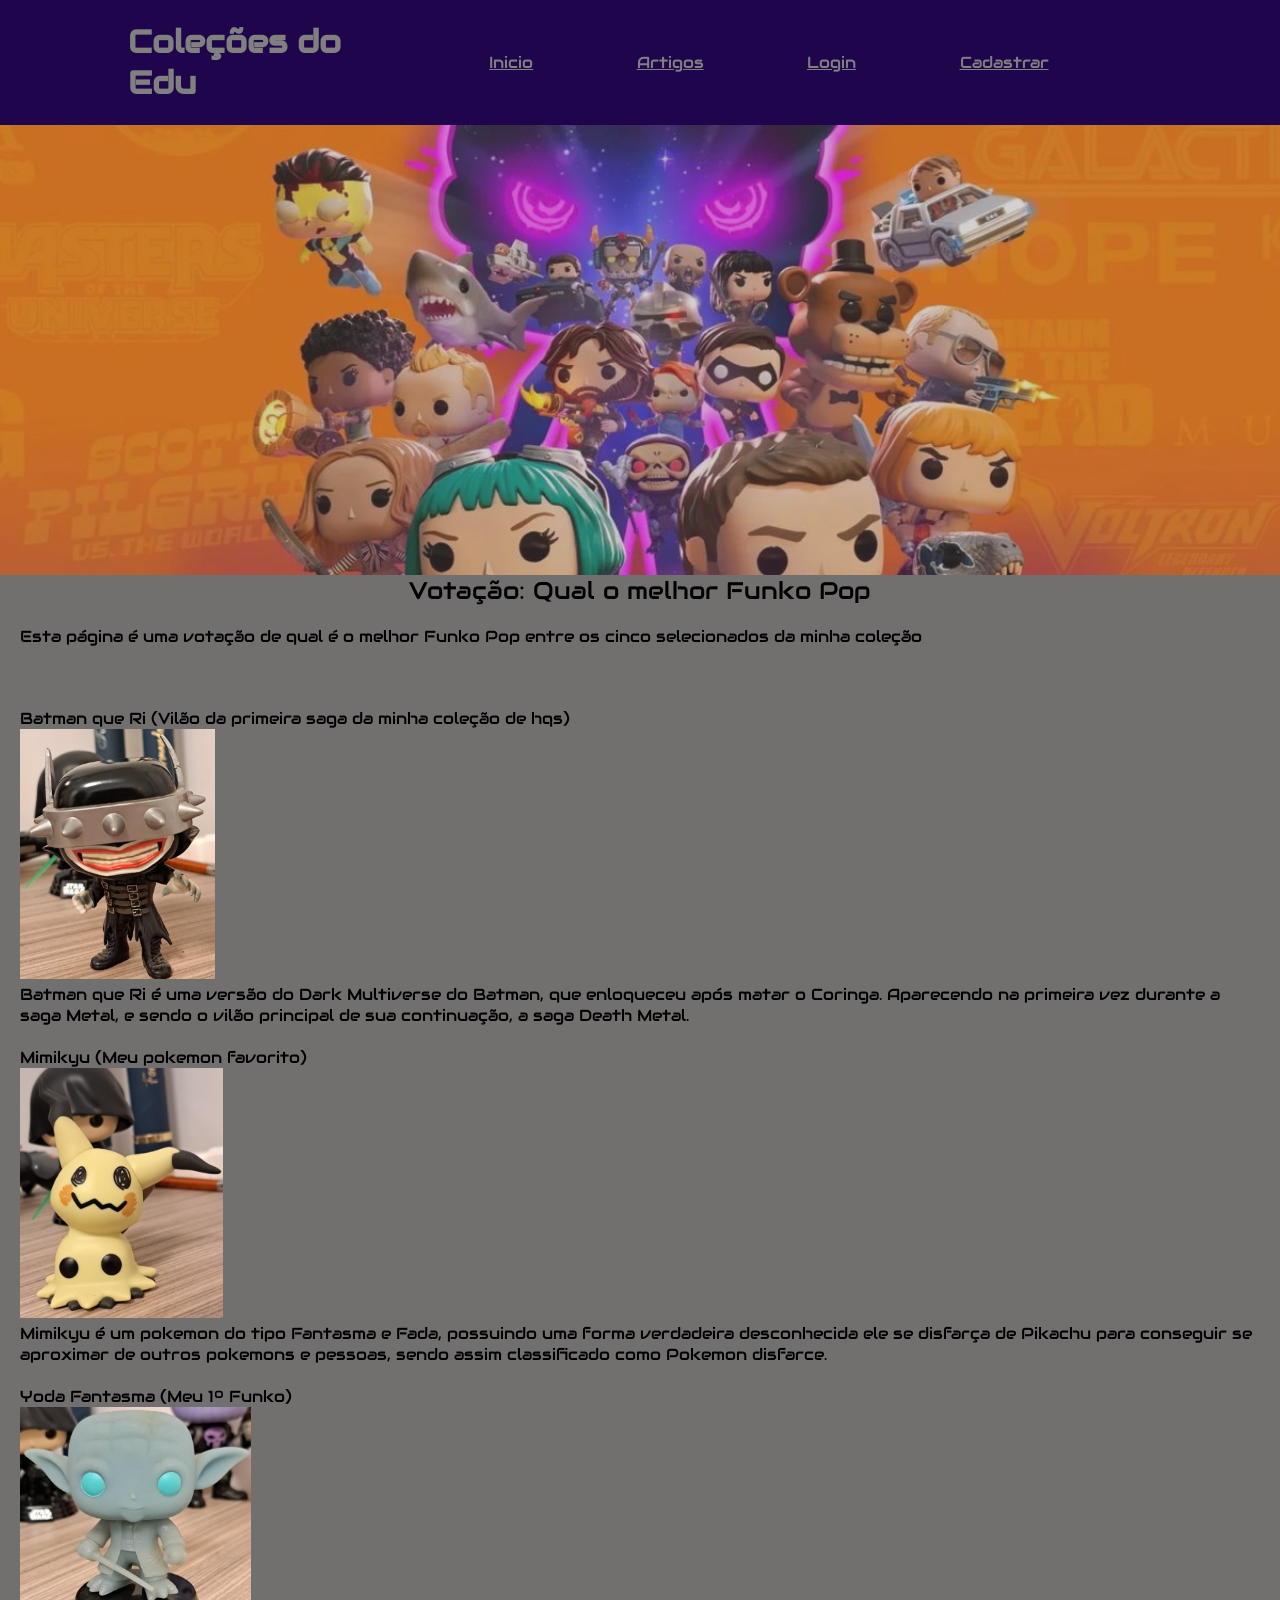
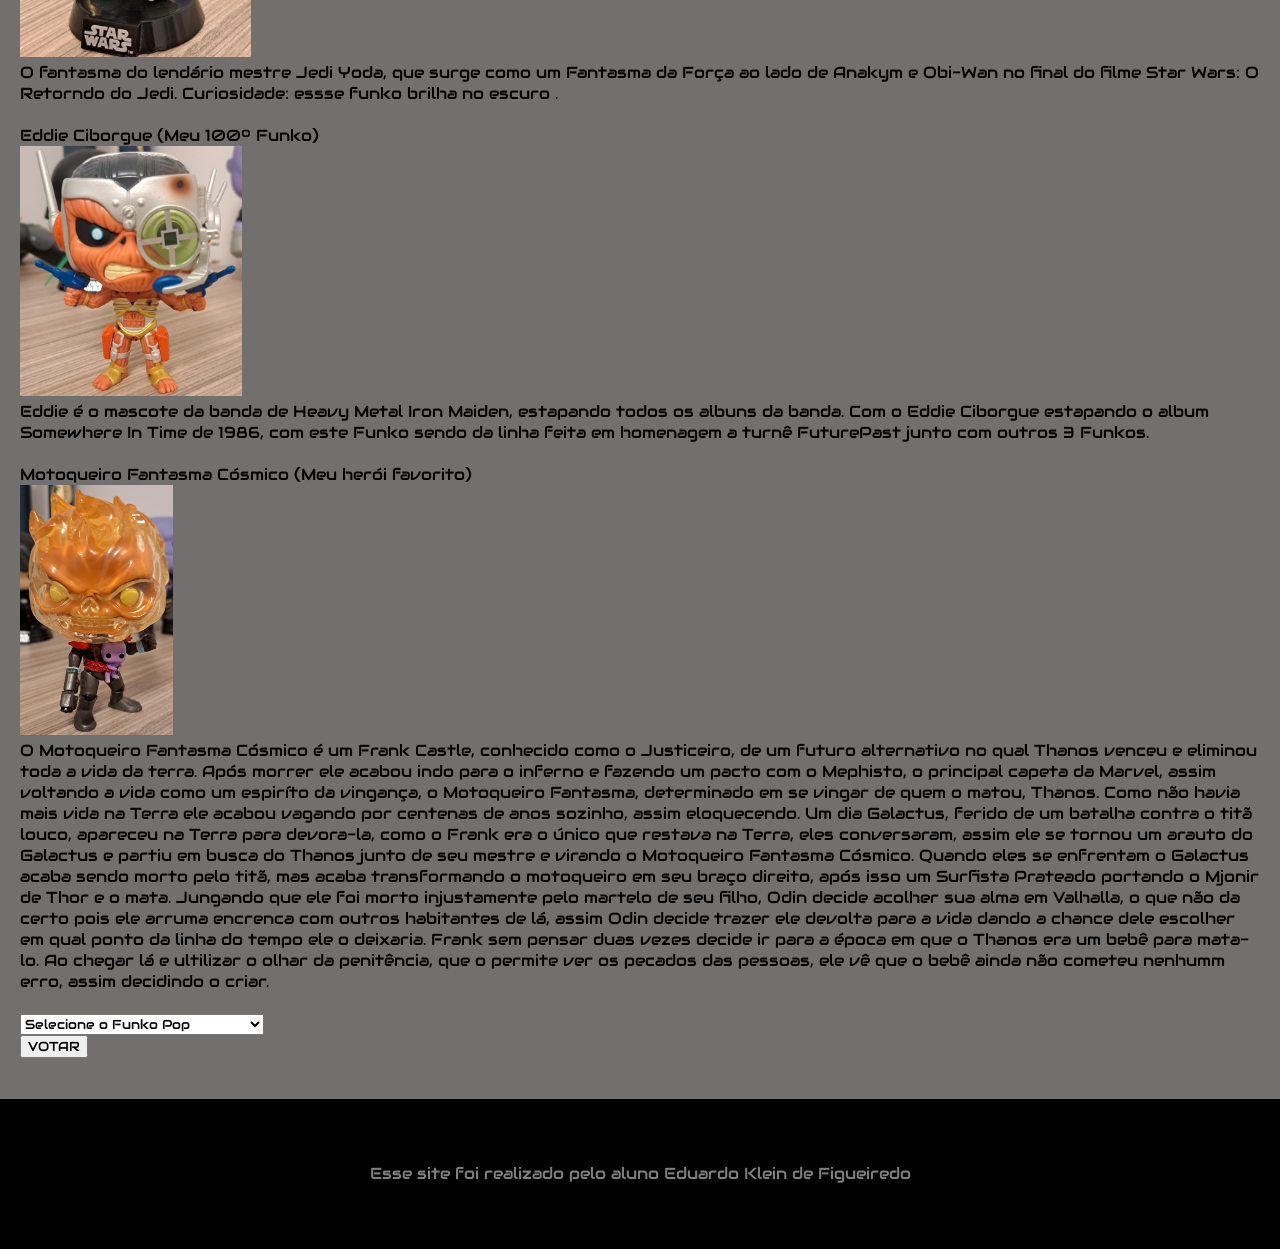
<file: site/web-data-viz/public/votacao_funko.html>
<!DOCTYPE html>
<html lang="en">
<head>
    <meta charset="UTF-8">
    <meta name="viewport" content="width=device-width, initial-scale=1.0">
    <title>Coleções do Edu | Votação funko pop</title>
    <link rel="stylesheet" href="codigos/styles/style_votacao.css">
</head>
<body>
    <div class="header">
        <div class="container">
            <h1 class="titulo">Coleções do Edu</h1>
            <ul class="navegacao">
                <li class="agora">
                    <a href="index.html">Inicio</a>
                </li>
                <li>
                    <a href="artigos.html">Artigos</a>
                </li>
                <li>
                    <a href="login.html">Login</a>
                </li>
                <li>
                    <a href="cadastro.html">Cadastrar</a>
                </li>
            </ul>
        </div>
    </div>
    
    <div class="info"></div>

    <div class="titulo">Votação: Qual o melhor Funko Pop</div>

    <div class="artigo">
        Esta página é uma votação de qual é o melhor Funko Pop entre os cinco selecionados da minha coleção
    </div>
<br>
<div class="votacao">
    <div> Batman que Ri (Vilão da primeira saga da minha coleção de hqs)<br>
        <img src="assets/imagens/Votação_funko/batman_que_ri.jpg" height="250px">
       <div>
        Batman que Ri é uma versão do Dark Multiverse do Batman, que enloqueceu após matar o Coringa. Aparecendo na primeira vez
        durante a saga Metal, e sendo o vilão principal de sua continuação, a saga Death Metal.</div>
    </div>
<br>
    <div> Mimikyu (Meu pokemon favorito)<br>
        <img src="assets/imagens/Votação_funko/mymikyu.jpg" height="250px">
        <div>Mimikyu é um pokemon do tipo Fantasma e Fada, possuindo uma forma verdadeira desconhecida ele se disfarça
            de Pikachu para conseguir se aproximar de outros pokemons e pessoas, sendo assim classificado como Pokemon disfarce.
        </div>
    </div>
<br>
    <div> Yoda Fantasma (Meu 1º Funko) <br>
        <img src="assets/imagens/Votação_funko/Yoda_fantasma.jpg" height="250px">
        <div>
            O fantasma do lendário mestre Jedi Yoda, que surge como um Fantasma da Força ao lado de Anakym e Obi-Wan
            no final do filme Star Wars: O Retorndo do Jedi. Curiosidade: essse funko brilha no escuro .
        </div>
    </div>
<br>
    <div> Eddie Ciborgue (Meu 100º Funko) <br>
        <img src="assets/imagens/Votação_funko/eddy.jpg" height="250px">
        <div>
            Eddie é o mascote da banda de Heavy Metal Iron Maiden, estapando todos os albuns da banda. Com o Eddie Ciborgue
            estapando o album Somewhere In Time de 1986, com este Funko sendo da linha feita em homenagem a turnê FuturePast
            junto com outros 3 Funkos.
        </div>
    </div>
<br>
    <div> Motoqueiro Fantasma Cósmico (Meu herói favorito)<br>
        <img src="assets/imagens/Votação_funko/Motoqueiro.jpg" height="250px">
        <div>
            O Motoqueiro Fantasma Cósmico é um Frank Castle, conhecido como o Justiceiro, de um futuro alternativo no qual Thanos
            venceu e eliminou toda a vida da terra. Após morrer ele acabou indo para o inferno e fazendo um pacto com o Mephisto,
            o principal capeta da Marvel, assim voltando a vida como um espiríto da vingança, o Motoqueiro Fantasma, determinado em se vingar de quem o matou, Thanos.
            Como não havia mais vida na Terra ele acabou vagando por centenas de anos sozinho, assim eloquecendo. Um dia Galactus,
            ferido de um batalha contra o titã louco, apareceu na Terra para devora-la, como o Frank era o único que restava na Terra,
            eles conversaram, assim ele se tornou um arauto do Galactus e partiu em busca do Thanos junto de seu mestre e virando
            o Motoqueiro Fantasma Cósmico. Quando eles se enfrentam o Galactus acaba sendo morto pelo titã, mas acaba transformando
            o motoqueiro em seu braço direito, após isso um Surfista Prateado portando o Mjonir de Thor e o mata. Jungando que ele
            foi morto injustamente pelo martelo de seu filho, Odin decide acolher sua alma em Valhalla, o que não da certo pois ele
            arruma encrenca com outros habitantes de lá, assim Odin decide trazer ele devolta para a vida dando a chance dele escolher
            em qual ponto da linha do tempo ele o deixaria. Frank sem pensar duas vezes decide ir para a época em que o Thanos era um bebê
            para mata-lo. Ao chegar lá e ultilizar o olhar da penitência, que o permite ver os pecados das pessoas, ele vê que o bebê
            ainda não cometeu nenhumm erro, assim decidindo o criar.
        </div>
    </div>
<br>
    <select name="voto" id="slc_voto">
        <option value="0">Selecione o Funko Pop</option>
        <option value="1">Batman que Ri</option>
        <option value="2">Mimikyu</option>
        <option value="3">Yoda Fantasma</option>
        <option value="4">Eddie Ciborgue</option>
        <option value="5">Motoqueiro Fantasma Cósmico</option>
    </select>
    <br>
    <button onclick="votacao()">VOTAR</button>
    <div id="resposta"></div>
    
</div>
    <br>
    <div class="fundo">
        <div class="container">
            Esse site foi realizado pelo aluno Eduardo Klein de Figueiredo
        </div>
    </div>
</body>
</html>

<script>
    function votacao(){
        var voto = slc_voto.value
        var id = sessionStorage.ID_USUARIO
        console.log(id)
        if(voto=="0"){
            resposta.innerHTML = `Selecione um Funko Pop`
            return
        }

        if(id==null){
            alert("Faça login para conseguir votar")
            return
        }
        
       fetch("/usuarios/votar",{
            method: "POST",
            headers: {
        "Content-Type": "application/json",
      },
      body: JSON.stringify({
        // crie um atributo que recebe o valor recuperado aqui
        // Agora vá para o arquivo routes/usuario.js
        votoServer: voto,
        idUser: id
      }),
        })
        resposta.innerHTML=`Voto contabilizado. <a href="dashboard/dashboard.html">Veja o resultado</a>`
    }
</script>
</file>
<file: site/web-data-viz/public/codigos/styles/style_inicio.css>
@import url("https://fonts.googleapis.com/css2?family=Audiowide&family=Barlow:ital,wght@0,100;0,200;0,300;0,400;0,500;0,600;0,700;0,800;0,900;1,100;1,200;1,300;1,400;1,500;1,600;1,700;1,800;1,900&display=swap");

*{
    font-family: "Audiowide",Arial, Helvetica, sans-serif;;
}

body{
    background-color: rgb(114, 111, 111);
    margin: 0;
}

.header{
    background-color: rgb(31, 5, 75);
    color: gray;
}
.header .container{
    justify-content:space-between;
}
.header .container .titulo{
    font-size: xx-large;
}

.header .navegacao{
 width: 100%;
 display: flex;
 align-items: center;
 justify-content: space-evenly;
 list-style: none;
}

.header .navegacao a {
    text-decoration: underline;
    color:  gray;
}

.container{
    width: 80%;
    margin: auto;
    display: flex;
}

.info{
    height: 450px;
    background-image: url(../../assets/imagens/Inicio/fundo_index.jpg);
    opacity: 0.7;
}

.fundo{
    background-color: black;
    color: gray;
    height: 150px;
    display: flex;
}

.fundo .container{
  justify-content: center;
  text-align: center;
}
</file>
<file: site/web-data-viz/public/codigos/styles/style_hq.css>
@import url("https://fonts.googleapis.com/css2?family=Audiowide&family=Barlow:ital,wght@0,100;0,200;0,300;0,400;0,500;0,600;0,700;0,800;0,900;1,100;1,200;1,300;1,400;1,500;1,600;1,700;1,800;1,900&display=swap");

*{
    font-family: "Audiowide",Arial, Helvetica, sans-serif;;
}

body{
    background-color: rgb(114, 111, 111);
    margin: 0;
}

.header{
    background-color: rgb(31, 5, 75);
    color: gray;
}
.header .container{
    justify-content:space-between;
}
.header .container .titulo{
    font-size: xx-large;
}

.header .navegacao{
 width: 100%;
 display: flex;
 align-items: center;
 justify-content: space-evenly;
 list-style: none;
}

.header .navegacao a {
    text-decoration: underline;
    color: gray;
}

.container{
    width: 80%;
    margin: auto;
    display: flex;
}

.info{
    height: 450px;
    background-image: url(../../assets/imagens/Artigo_hqs/fundo_hq.jpg);
    opacity: 0.7;
    background-size: cover;
    background-position: center;
}

.titulo{
    font-size:x-large ;
    display: flex;
    justify-content: center;
}

.artigo{
    color: black;
    margin: 20px;
}

.artigo img{
    height: 500px;
    justify-content: space-between;
    align-items: center;
}

.fundo{
    background-color: black;
    color: gray;
    height: 150px;
    display: flex;
}

.fundo .container{
  justify-content: center;
  text-align: center;
}
</file>
<file: site/web-data-viz/public/codigos/styles/style_pokemon.css>
@import url("https://fonts.googleapis.com/css2?family=Audiowide&family=Barlow:ital,wght@0,100;0,200;0,300;0,400;0,500;0,600;0,700;0,800;0,900;1,100;1,200;1,300;1,400;1,500;1,600;1,700;1,800;1,900&display=swap");

*{
    font-family: "Audiowide",Arial, Helvetica, sans-serif;;
}

body{
    background-color: rgb(114, 111, 111);
    margin: 0;
}

.header{
    background-color: rgb(31, 5, 75);
    color: gray;
}
.header .container{
    justify-content:space-between;
}
.header .container .titulo{
    font-size: xx-large;
}

.header .navegacao{
 width: 100%;
 display: flex;
 align-items: center;
 justify-content: space-evenly;
 list-style: none;
}

.header .navegacao a {
    text-decoration: underline;
    color: gray;
}

.container{
    width: 80%;
    margin: auto;
    display: flex;
}

.info{
    height: 450px;
    background-image: url(../../assets/imagens/Artigo_pokemon/banner_pokemon.jpg);
    opacity: 0.7;
    background-size: cover;
    background-position: center;
}

.titulo{
    font-size:x-large ;
    display: flex;
    justify-content: center;
}

.artigo{
    color: black;
    margin: 20px;
}

.artigo .exemplo img{
    height: 275px;
    justify-content: space-between;
    align-items:center;
}

.fundo{
    background-color: black;
    color: gray;
    height: 150px;
    display: flex;
}

.fundo .container{
  justify-content: center;
  text-align: center;
}
</file>
<file: site/web-data-viz/public/codigos/styles/style_artigos.css>
@import url("https://fonts.googleapis.com/css2?family=Audiowide&family=Barlow:ital,wght@0,100;0,200;0,300;0,400;0,500;0,600;0,700;0,800;0,900;1,100;1,200;1,300;1,400;1,500;1,600;1,700;1,800;1,900&display=swap");

*{
    font-family: "Audiowide",Arial, Helvetica, sans-serif;;
}

body{
    background-color: rgb(114, 111, 111);
    margin: 0;
}

.header{
    background-color: rgb(31, 5, 75);
    color: gray;
}
.header .container{
    justify-content:space-between;
}
.header .container .titulo{
    font-size: xx-large;
}

.header .navegacao{
 width: 100%;
 display: flex;
 align-items: center;
 justify-content: space-evenly;
 list-style: none;
}

.header .navegacao a {
    text-decoration: underline;
    color: gray;
}

.container{
    width: 80%;
    margin: auto;
    display: flex;
}

.info{
    height: 450px;
    background-image: url(../../assets/imagens/Inicio/fundo_artigo.PNG);
    opacity: 0.7;
    background-size: cover;
    background-position: center;
    display: flex;
    justify-content: space-between;
}

a{
text-decoration: none;
color: black;
}

.titulo{
    font-size:x-large ;
    display: flex;
    justify-content: center;
}

.banner {
    background-color:gray;
    border-radius: 8px;
    padding: 20px;
    box-shadow: 0 4px 8px rgba(0, 0, 0, 0.1);
    width: 350px;
    height: 200px;
    margin: 20px;
}

.banner:hover {
    transform: scale(1.03);
}

.banner .skylanders{
    background-image: url(../../assets/imagens/Inicio/skylander_icon.png);
    width: 210px;
    height: 200px;
    display: flex;
    justify-content: space-between;
}

.banner .pokemon{
    background-image: url(../../assets/imagens/Inicio/pokemon_icone.jpg);
    width: 210px;
    height: 200px;
    display: flex;
    justify-content: space-between;
}

.banner .hqs{
    background-image: url(../../assets/imagens/Inicio/hq_icone.jpg);
    background-size: cover;
    background-position: center;
    width: 210px;
    height: 200px;
    display: flex;
    justify-content: space-between;
}

.banner .funko{
    background-image: url(../../assets/imagens/Inicio/funko_icone.jpg);
    background-size: cover;
    background-position: center;
    width: 210px;
    height: 200px;
    display: flex;
    justify-content: space-between;
}

.banner  .artigo{
    font-size: small;
    display: flex;
    justify-content: space-between;
}

.fundo{
    background-color: black;
    color: gray;
    height: 150px;
    display: flex;
}

.fundo .container{
  justify-content: center;
  text-align: center;
}
</file>
<file: site/web-data-viz/public/codigos/styles/style_cadastro_login.css>
@import url("https://fonts.googleapis.com/css2?family=Audiowide&family=Barlow:ital,wght@0,100;0,200;0,300;0,400;0,500;0,600;0,700;0,800;0,900;1,100;1,200;1,300;1,400;1,500;1,600;1,700;1,800;1,900&display=swap");

*{
    font-family: "Audiowide",Arial, Helvetica, sans-serif;;
}

body{
    background-color: rgb(114, 111, 111);
    margin: 0;
}

.header{
    background-color: rgb(31, 5, 75);
    color: gray;
}
.header .container{
    justify-content:space-between;
}
.header .container .titulo{
    font-size: xx-large;
}

.header .navegacao{
 width: 100%;
 display: flex;
 align-items: center;
 justify-content: space-evenly;
 list-style: none;
}

.header .navegacao a {
    text-decoration: underline;
    color: gray;
}

.container{
    width: 80%;
    margin: auto;
    display: flex;
}

.login {
  height: var(--tamanho-login);
  background-size: cover;
}

.login .container {
  justify-content: center;
  align-items: center;
  height: 400px;
}

.card {
  width: 50%;
  background-color: #e5e5e5;
  border-radius: 10px;
  display: flex;
  align-items: center;
  justify-content: space-evenly;
  color: palevioletred;
  flex-direction: column;
  height: fit-content;
  padding: 20px 0;
}

.card h2 {
  margin: 0;
  font-size: 30px;
}

.formulario {
  display: flex;
  height: 90%;
  width: 80%;
  justify-content: space-around;
  flex-direction: column;
}

.formulario span {
  font-size: 15px;
  font-weight: 800;
}

.formulario input {
  border: 2px solid #32b9cd;
  text-align: center;
  border-radius: 10px;
  margin: 0;
}

.formulario select {
  border: 2px solid #32b9cd;
  background-color: white;
  color: gray;
  height: 36px;
  text-align: center;
  border-radius: 10px;
  margin: 0;
}

.campo {
  display: flex;
  flex-direction: column;
  justify-content: start;
  padding: 5px 0;
}

.botao {
  cursor: pointer;
  font-family: "Barlow", sans-serif;
  border: 0;
  border-radius: 5px;
  font-weight: 600;
  font-size: 18px;
  color: #fff;
  background-color: #ED145B;
  width: 120px;
  height: 30px;
  align-self: center;
  margin-top: 20px;
}

.loading-div {
  width: 50px;
  display: none;
}

.loading-div img {
  height: 50px;
  width: 50px;
}

#div_erros_login {
  display: none
}

/* FORMULARIO */

.alerta_erro{
  display: flex;
  justify-content: flex-end;
}

.card_erro {
  display: none;
  background-color: #fff;
  color: black;
  width: 230px;
  position: fixed;
  border-radius: 4px;
  border: #ED145B 3px solid;
  padding: 10px;
  margin-right: 10%;
}

.card_erro #mensagem_erro{
  font-weight: 500;
  font-size: 20px;
}

.formulario .tipo_campo {
  font-size: 20px;
  font-weight: 600 !important;
}

.formulario {
  display: flex;
  flex-direction: column;
}

input {
  margin-bottom: 10px;
  border: 2px solid #32b9cd;
  padding: 10px;
  text-align: center;
  border-radius: 10px;
}

.btn {
  font-family: "Barlow", sans-serif;
  border: 0;
  border-radius: 5px;
  font-weight: 600;
  font-size: 18px;
  padding: 10px 15px;
  color: white;
  background-color: #ED145B;
  width: 120px;
  align-self: center;
  margin-top: 5px;
}

.loading-div {
  width: 50px;
  margin: auto;
  display: none;
}

.loading-div img {
  height: 50px;
  width: 50px;
}

.fundo{
    background-color: black;
    color: gray;
    height: 150px;
    display: flex;
}

.fundo .container{
  justify-content: center;
  text-align: center;
}
</file>
<file: site/web-data-viz/public/codigos/styles/style_votacao.css>
@import url("https://fonts.googleapis.com/css2?family=Audiowide&family=Barlow:ital,wght@0,100;0,200;0,300;0,400;0,500;0,600;0,700;0,800;0,900;1,100;1,200;1,300;1,400;1,500;1,600;1,700;1,800;1,900&display=swap");

*{
    font-family: "Audiowide",Arial, Helvetica, sans-serif;;
}

body{
    background-color: rgb(114, 111, 111);
    margin: 0;
}

.header{
    background-color: rgb(31, 5, 75);
    color: gray;
}
.header .container{
    justify-content:space-between;
}
.header .container .titulo{
    font-size: xx-large;
}

.header .navegacao{
 width: 100%;
 display: flex;
 align-items: center;
 justify-content: space-evenly;
 list-style: none;
}

.header .navegacao a {
    text-decoration: underline;
    color: gray;
}

.container{
    width: 80%;
    margin: auto;
    display: flex;
}

.info{
    height: 450px;
    background-image: url(../../assets/imagens/Votação_funko/funko_fusion.jpg);
    opacity: 0.7;
    background-size: cover;
    background-position: center;
    display: flex;
    justify-content: space-between;
}

.titulo{
    font-size:x-large ;
    display: flex;
    justify-content: center;
}

.artigo{
    color: black;
    margin: 20px;
}

.votacao {
    margin: 20px;
}

.fundo{
    background-color: black;
    color: gray;
    height: 150px;
    display: flex;
}

.fundo .container{
  justify-content: center;
  text-align: center;
}
</file>
